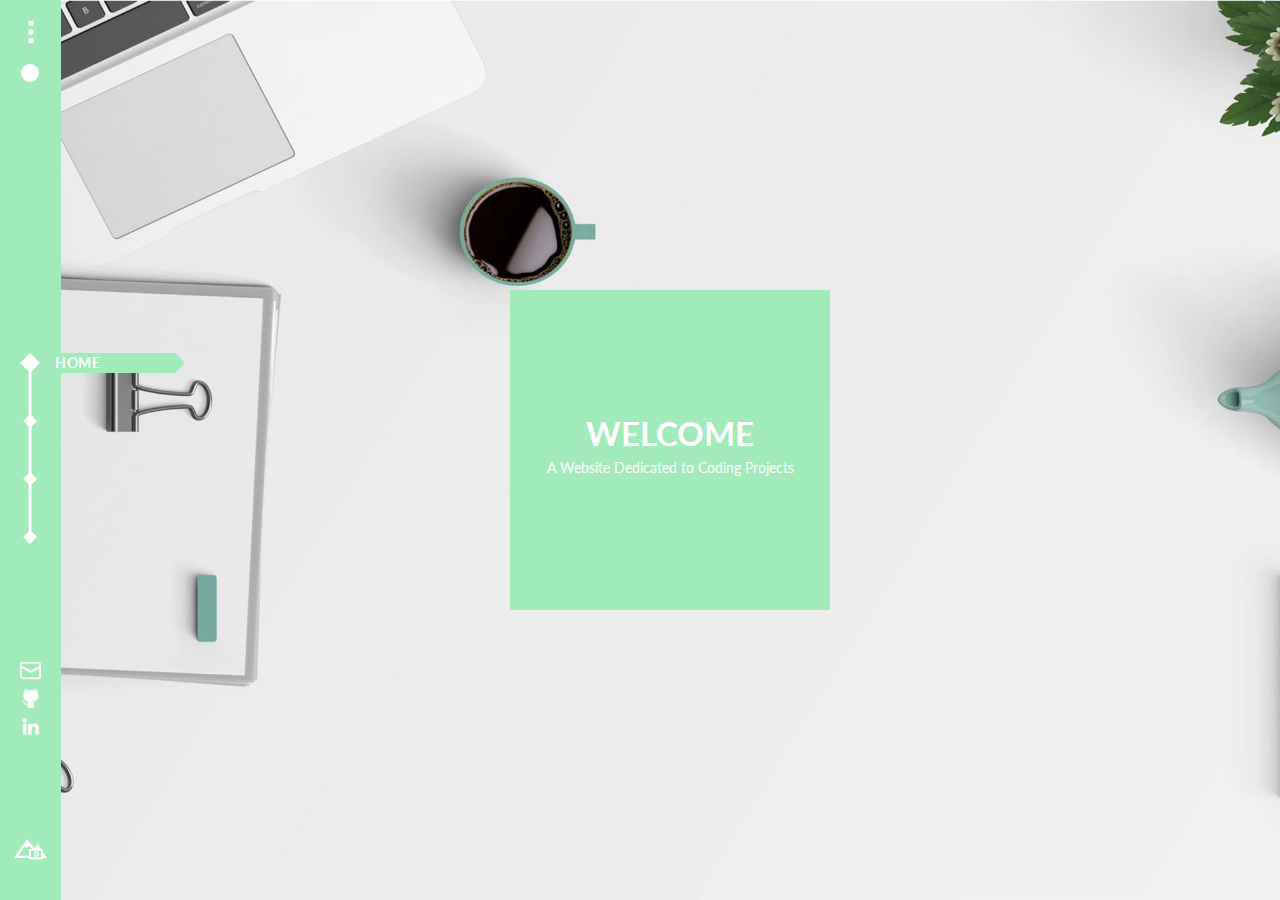
<file: NewCompendium/src/main/webapp/index.html>
<!DOCTYPE html>
<html>
<head>
	<!-- meta tags -->
	<meta charset="utf-8">
	<meta name="viewport" content="width=device-width, initial-scale=1">
	
	<!-- stylesheets -->
	<link href="https://cdn.jsdelivr.net/npm/bootstrap@5.1.3/dist/css/bootstrap.min.css" rel="stylesheet">
	<link rel="stylesheet" href="./css/main.css">
	
	<!-- scripts -->
	<script src="https://ajax.googleapis.com/ajax/libs/jquery/3.6.0/jquery.min.js"></script>
	<script src="https://cdn.jsdelivr.net/npm/bootstrap@5.1.3/dist/js/bootstrap.bundle.min.js"></script>
	
	<script src="./js/main.js"></script>
	
	<title>New Compendium</title>

</head>
<body>
	<div id="body-container" class="container-fluid">
		<div class="row full-height">
			<!-- sidebar -->
			<div id="sidebar-container" class="home-lm-style colourable universal">
				<div id="sidebar-top">
					<div id="sidebar-collapse-btn-container" class="row center-components">
						<button id="sidebar-btn-box" class="sidebar-btn">
							<svg id="sidebar-collapse-btn" class="" viewBox="0 0 50 50">
								<rect id="collapse-btn-1" class="collapse-btn" x="21" y="5" width="9" height="9"
									style="fill:white"></rect>
								<rect id="collapse-btn-2" class="collapse-btn" x="21" y="21" width="9" height="9"
									style="fill:white"></rect>
								<rect id="collapse-btn-3" class="collapse-btn" x="21" y="37" width="9" height="9"
									style="fill:white"></rect>
							</svg>
						</button>
					</div>
					<div id="sidebar-dn-btn-container" class="row center-components">
						<button id="daynight-icon" class="sidebar-btn sun"></button>

					</div>
				</div>
				<div id="sidebar-mid-container" class="row">
					<div id="mid-center">
						<div class="mid-bar-container">
							<div id="mid-bar"></div>
						</div>
						<div id="sidebar-home-btn-container" class="mid-container diamond-expand full-mid-container">
							<div class="diamond-center row">
								<div id="home-icon" class="diamond mid-click tab-btn"></div>
							</div>
							<div class="mid-label-container">
								<div id="home-label" class="mid-label home-lm-style colourable home-id mid-click">
									<p class="label-pad">HOME</p>
								</div>
								<div class="mid-label-triangle triangle-lm-home colourable triangle home-id"></div>
							</div>
						</div>
						<div id="sidebar-project-btn-container" class="mid-container diamond-expand full-mid-container">
							<div class="diamond-center row">
								<div id="project-icon" class="diamond mid-click tab-btn"></div>
							</div>
							<div class="mid-label-container">
								<div id="project-label" class="mid-label project-lm-style colourable project-id mid-click">
									<p class="label-pad">PROJECTS</p>
								</div>
								<div
									class="mid-label-triangle triangle-lm-project colourable triangle project-id"></div>
							</div>
						</div>
						<div id="sidebar-about-btn-container" class="mid-container diamond-expand full-mid-container">
							<div class="diamond-center row">
								<div id="about-icon" class="diamond mid-click tab-btn"></div>
							</div>
							<div class="mid-label-container">
								<div id="about-label" class="mid-label about-lm-style colourable about-id mid-click">
									<p class="label-pad">ABOUT</p>
								</div>
								<div
									class="mid-label-triangle triangle-lm-about colourable triangle about-id"></div>
							</div>
						</div>
						<div id="sidebar-comp-btn-container" class="mid-container diamond-expand full-mid-container">
							<div class="diamond-center row">
								<div id="comp-icon" class="diamond mid-click tab-btn"></div>
							</div>
							<div class="mid-label-container">
								<div id="comp-label" class="mid-label comp-lm-style colourable comp-id mid-click">
									<p class="label-pad">COMPENDIUM</p>
								</div>
								<div class="mid-label-triangle triangle-lm-comp colourable triangle comp-id"></div>
							</div>
						</div>
					</div>
				</div>
				<div id="sidebar-bot">
					<div id="sidebar-social-container">
						<div id="sidebar-email-container" class="mid-container bot-icon-expand">
							<div id="sidebar-email-btn-container" class="row center-components bot-center">
								<button id="sidebar-email-btn" class="sidebar-btn social-btn"></button>
							</div>
							<div id="email-tooltip-container" class="tooltip-container social-tooltip-container">
								<div class="triangle-container">
									<div class="tooltip-triangle colourable"></div>
								</div>
								<div class="tooltip-box">
									<div id="email-tooltip" class="sidebar-tooltip tooltip-style colourable">
										<p id="email-tooltip-text" class="tooltip-text">jly097@outlook.com</p>
									</div>
								</div>
							</div>
						</div>

						<div id="sidebar-github-container" class="mid-container bot-icon-expand">
							<div id="sidebar-github-btn-container" class="row center-components bot-center">
								<button id="sidebar-github-btn" class="sidebar-btn social-btn"></button>
							</div>
							<div id="github-tooltip-container" class="tooltip-container social-tooltip-container">
								<div class="triangle-container">
									<div class="tooltip-triangle colourable"></div>
								</div>
								<div class="tooltip-box">
									<div id="github-tooltip" class="sidebar-tooltip tooltip-style colourable">
										<p class="tooltip-text">RemnantEcho</p>
									</div>
								</div>
							</div>
						</div>

						<div id="sidebar-linkedin-container" class="mid-container bot-icon-expand">
							<div id="sidebar-linkedin-btn-container" class="row center-components bot-center">
								<button id="sidebar-linkedin-btn" class="sidebar-btn social-btn"></button>
							</div>
							<div id="linkedin-tooltip-container" class="tooltip-container social-tooltip-container">
								<div class="triangle-container">
									<div class="tooltip-triangle colourable"></div>
								</div>
								<div class="tooltip-box">
									<div id="linkedin-tooltip" class="sidebar-tooltip tooltip-style colourable">
										<p class="tooltip-text">James Ly</p>
									</div>
								</div>
							</div>
						</div>


					</div>
					<div id="sidebar-bg-container">
						<div id="sidebar-bgcredits-container" class="mid-container bot-icon-expand">
							<div id="sidebar-bgcredits-btn-container" class="row center-components bot-center">
								<button id="sidebar-bgcredits-btn" class="sidebar-btn"></button>
							</div>
							<div id="bgcredits-tooltip-container" class="tooltip-container">
								<div class="triangle-container">
									<div class="tooltip-triangle colourable"></div>
								</div>
								<div class="tooltip-box">
									<div id="bgcredits-tooltip" class="sidebar-tooltip tooltip-style colourable">
										<p id="bgcredits-tooltip-text" class="tooltip-text"></p>
									</div>
								</div>
							</div>
						</div>
<!-- 						<div id="footer" class="">2022</div> -->
					</div>
				</div>
			</div>

			<!-- Main Content -->
			<div id="maincontent-container" class="col-11">
				<div id="carousel">

					<!-- Home Carousel -->
					<div id="home-carousel" class="carousel-slides colourable">
						<div id="home-carousel-bg" class="bg-id colourable"></div>
						<div id="home-carousel-container" class="slide-container row center-components slide-item js-scroll home-id">
							<div class="home-mid-box row center-components home-lm-style home-id colourable">
							<div class="mid-padder home-id">
								<h1 class="home-title home-lm-style colourable center-components home-id">WELCOME</h1>
								<p class="home-desc home-lm-style colourable home-id">A Website Dedicated to Coding Projects</p>
							</div>
							</div>
						</div>
					</div>

					<!-- Project Carousel -->
					<div id="project-carousel" class="carousel-slides colourable">
					<div id="project-carousel-bg" class="bg-id colourable"></div>
					<svg id="project-bg-svg" preserveAspectRatio="xMidYMid slice" viewBox="0 0 2438 1440">
						<path fill-rule="evenodd" clip-rule="evenodd" fill="none" class="colourable project-id" d="M211,786h43v43l-53,53h-43v-43L211,786z M104,893h43v43l-53,53H51v-43L104,893z M196,888h-43v43l58,58h43v-43L196,888z
						M31,723h-43v43l121,121h43v-43L31,723z M1974,1247v-43h43l53,53v43h-43L1974,1247z M2081,1354v-43h43l53,53v43h-43L2081,1354z M2076,1262v43h43l58-58v-43h-43L2076,1262z M1911,1427v43h43l121-121v-43h-43L1911,1427z
						M-61,1267h43v43l-53,53h-43v-43L-61,1267z M-168,1374h43v43l-53,53h-43v-43L-168,1374z M-76,1369h-43v43l58,58h43v-43L-76,1369z M-241,1204h-43v43l121,121h43v-43L-241,1204z M1653,1267h43v43l-53,53h-43v-43L1653,1267z
						M1546,1374h43v43l-53,53h-43v-43L1546,1374z M1638,1369h-43v43l58,58h43v-43L1638,1369z M1473,1204h-43v43l121,121h43v-43L1473,1204z M691,1267h43v43l-53,53h-43v-43L691,1267z M584,1374h43v43l-53,53h-43v-43L584,1374z
						M676,1369h-43v43l58,58h43v-43L676,1369z M512,1204h-43l-1,43l121,121h43v-43L512,1204z M191,1427v43h-43l-53-53v-43h43L191,1427z M84,1320v43H41l-53-53v-43h43L84,1320z M89,1412v-43H46l-58,58v43h43L89,1412z
						M254,1247v-43h-43L90,1325v43h43L254,1247z M1905,1427v43h-43l-53-53v-43h43L1905,1427z M1798,1320v43h-43l-53-53v-43h43L1798,1320z M1803,1412v-43h-43l-58,58v43h43L1803,1412z
						M1968,1247v-43h-43l-121,121v43h43L1968,1247z M1264,1407h-43v-43l53-53h43v43L1264,1407z M1371,1300h-43v-43l53-53h43v43L1371,1300z M1279,1305h43v-43l-58-58h-43v43L1279,1305z
						M1444,1470h43v-43l-121-121h-43v43L1444,1470z M303,1407h-43v-43l53-53h43v43L303,1407z M410,1300h-43v-43l53-53h43v43L410,1300z M318,1305h43v-43l-58-58h-43v43L318,1305z M483,1470h43v-43l-121-121h-43v43L483,1470z
						M-178,926h-43v-43l53-53h43v43L-178,926z M-71,819h-43v-43l53-53h43v43L-71,819z M-163,824h43v-43l-58-58h-43v43L-163,824z M2,989h43v-43L-76,825h-43v43L2,989z M211,1198h43v-43l-53-53h-43v43L211,1198z
						M104,1091h43v-43l-53-53H51v43L104,1091z M196,1096h-43v-43l58-58h43v43L196,1096z M31,1261h-43v-43l121-121h43v43L31,1261z M943,1427v43h-43l-53-53v-43h43L943,1427z M836,1320v43h-43l-53-53v-43h43L836,1320z
						M841,1412v-43h-43l-58,58v43h43L841,1412z M1006,1247v-43h-43l-121,121v43h43L1006,1247z M1172,1407h43v-43l-53-53h-43v43L1172,1407z M1065,1300h43v-43l-53-53h-43v43L1065,1300z
						M1157,1305h-43v-43l58-58h43v43L1157,1305z M992,1470h-43v-43l121-121h43v43L992,1470z M2226,786h-43v43l53,53h43v-43L2226,786z M2333,893h-43v43l53,53h43v-43L2333,893z M2241,888h43v43l-58,58h-43v-43L2241,888z
						M2406,723h43v43l-121,121h-43v-43L2406,723z M2615,926h43v-43l-53-53h-43v43L2615,926z M2508,819h43v-43l-53-53h-43v43L2508,819z M2600,824h-43v-43l58-58h43v43L2600,824z M2435,989h-43v-43l121-121h43v43L2435,989z
						M2226,1198h-43v-43l53-53h43v43L2226,1198z M2333,1091h-43v-43l53-53h43v43L2333,1091z M2241,1096h43v-43l-58-58h-43v43L2241,1096z M2406,1261h43v-43l-121-121h-43v43L2406,1261z
						M2246,1427v43h43l53-53v-43h-43L2246,1427z M2353,1320v43h43l53-53v-43h-43L2353,1320z M2348,1412v-43h43l58,58v43h-43L2348,1412z M2183,1247v-43h43l121,121v43h-43L2183,1247z M211,654h43v-43l-53-53h-43v43L211,654z
						M104,547h43v-43l-53-53H51v43L104,547z M196,552h-43v-43l58-58h43v43L196,552z M31,717h-43v-43l121-121h43v43L31,717z M1974,193v43h43l53-53v-43h-43L1974,193z M2081,86v43h43l53-53V33h-43L2081,86z
						M2076,178v-43h43l58,58v43h-43L2076,178z M1911,13v-43h43l121,121v43h-43L1911,13z M-61,173h43v-43l-53-53h-43v43L-61,173z M-168,66h43V23l-53-53h-43v43L-168,66z M-76,71h-43V28l58-58h43v43L-76,71z
						M-241,236h-43v-43l121-121h43v43L-241,236z M1653,173h43v-43l-53-53h-43v43L1653,173z M1546,66h43V23l-53-53h-43v43L1546,66z M1638,71h-43V28l58-58h43v43L1638,71z M1473,236h-43v-43l121-121h43v43L1473,236z
						M691,173h43v-43l-53-53h-43v43L691,173z M584,66h43V23l-53-53h-43v43L584,66z M676,71h-43V28l58-58h43v43L676,71z M512,236h-43l-1-43L589,72h43v43L512,236z M191,13v-43h-43L95,23v43h43L191,13z
						M84,120V77H41l-53,53v43h43L84,120z M89,28v43H46l-58-58v-43h43L89,28z M254,193v43h-43L90,115V72h43L254,193z M1905,13v-43h-43l-53,53v43h43L1905,13z M1798,120V77h-43l-53,53v43h43L1798,120z
						M1803,28v43h-43l-58-58v-43h43L1803,28z M1968,193v43h-43l-121-121V72h43L1968,193z M1264,33h-43v43l53,53h43V86L1264,33z M1371,140h-43v43l53,53h43v-43L1371,140z M1279,135h43v43l-58,58h-43v-43L1279,135z
						M1444-30h43v43l-121,121h-43V91L1444-30z M303,33h-43v43l53,53h43V86L303,33z M410,140h-43v43l53,53h43v-43L410,140z M318,135h43v43l-58,58h-43v-43L318,135z M483-30h43v43L405,134h-43V91L483-30z
						M-178,514h-43v43l53,53h43v-43L-178,514z M-71,621h-43v43l53,53h43v-43L-71,621z M-163,616h43v43l-58,58h-43v-43L-163,616z M2,451h43v43L-76,615h-43v-43L2,451z M211,242h43v43l-53,53h-43v-43L211,242z
						M104,349h43v43l-53,53H51v-43L104,349z M196,344h-43v43l58,58h43v-43L196,344z M31,179h-43v43l121,121h43v-43L31,179z M943,13v-43h-43l-53,53v43h43L943,13z M836,120V77h-43l-53,53v43h43L836,120z
						M841,28v43h-43l-58-58v-43h43L841,28z M1006,193v43h-43L842,115V72h43L1006,193z M1172,33h43v43l-53,53h-43V86L1172,33z M1065,140h43v43l-53,53h-43v-43L1065,140z M1157,135h-43v43l58,58h43v-43L1157,135z
						M992-30h-43v43l121,121h43V91L992-30z M2226,654h-43v-43l53-53h43v43L2226,654z M2333,547h-43v-43l53-53h43v43L2333,547z M2241,552h43v-43l-58-58h-43v43L2241,552z M2406,717h43v-43l-121-121h-43v43L2406,717z
						M2615,514h43v43l-53,53h-43v-43L2615,514z M2508,621h43v43l-53,53h-43v-43L2508,621z M2600,616h-43v43l58,58h43v-43L2600,616z M2435,451h-43v43l121,121h43v-43L2435,451z M2226,242h-43v43l53,53h43v-43L2226,242z
						M2333,349h-43v43l53,53h43v-43L2333,349z M2241,344h43v43l-58,58h-43v-43L2241,344z M2406,179h43v43l-121,121h-43v-43L2406,179z M2246,13v-43h43l53,53v43h-43L2246,13z M2353,120V77h43l53,53v43h-43L2353,120z
						M2348,28v43h43l58-58v-43h-43L2348,28z M2183,193v43h43l121-121V72h-43L2183,193z"/>
					</svg>
						<div id="project-carousel-container" class="slide-container row center-components slide-item js-scroll project-id">
						<div id="project-screen-hider" class="display-none"></div>
						<div id="project-main-container" class="project-mid-container">

							<!-- //////////////////////////////////////////////////////////////// -->

								<div class="project-box-container">
									<div class="project-box colourable project-id">
										<div class="project-video-container">
											<iframe class="project-video" src="https://drive.google.com/file/d/11qvWj2XolTrMe1LFKLWxu-hTYXX7VzNM/preview?enablejsapi=1&controls=1" frameborder="0" allowfullscreen></iframe>
										</div>
										<div style="background-image: url(imgs/crossword.png)" class="project-image proj-lm-style center-components"></div>

										<div class="project-title-bar project-id colourable">
											<div class="project-title-left">
												<div class="project-title-container">
													<h2 class="project-title proj-lm-style">CROSSWORD PUZZLE</h2>
													<h3 class="project-subtitle proj-lm-style">Java</h3>
												</div>
											</div>
											<div class="project-title-right">
												<div class="project-title-right-container">
													<a href="https://github.com/RemnantEcho/crossword" target="_blank" class="project-tile-github project-dl-btn"></a>
													<a href="https://drive.google.com/file/d/1ItkxgAY78dZSroV1_5rEgU8a-mKyyyq7/view?usp=sharing" target="_blank" class="project-tile-download project-dl-btn"></a>
													<a class="project-tile-expand project-dl-btn">
														<svg viewBox="0 0 50 50" class="project-collapse-btn">
														  <path class="project-collapse-line"  d="m10,18 l15,14 l15,-14" style="fill:none;stroke:#fff;stroke-width:4"/>
														</svg>
													</a>
												</div>
											</div>
										</div>

										<div class="project-desc-container colourable project-id">
											<div class="tab-bar ">
												<button class="desc-tab desc-main-tab">Info</button>
												<button class="desc-tab desc-setup-tab">Setup</button>
												<button class="desc-tab desc-thoughts-tab">Thoughts</button>
											</div>
											<div class="desc-tab-content desc-main desc-text">
												A Simple Crossword Puzzle made in Java with Eclipse IDE using custom Java Swing GUI components.<br>
												The program pulls data from a local text file which it uses as it's dictionary,
												if you want to enter custom words and meanings then you can by editing this text file.<br><br>
												<span class="bold">How to Use:</span><br>
												<ul class="list-bullet">
													<li>Hit Generate to create a new Crossword Puzzle.</li>
													<li>The Cells in the Crossword Table only allow 1 letter input.</li>
													<li>Hit Check to check if your answer is correct.</li>
													<li>Select from either Across and Down lists to Highlight the Cells on the Table.</li>
													<li>Hit the Add to Dictionary button to open a window that allows inputs for Word and Clue, and add these to the Dictionary.</li>
												</ul>
											</div>
											<div class="desc-tab-content desc-setup desc-text">
												<span class="bold">Tested using Windows 10</span><br>
												<span class="bold">Requirements:</span><br>
												<ul class="list-bullet">
													<li>Java JDK 11 or Newer</li>
												</ul>

												<span class="bold">Instructions: </span><br>
												<span class="bold">Using Jar File</span><br>
												<ol class="list-numbers">
													<li>Download the Crossword Program from Github or the Download link (Crossword.zip)</li>
													<li>Extract the files using Winzip or another file archiver software</li>
													<li>Within the Crossword folder, double click the Crossword.jar file to run</li>
												</ol>
												<span class="bold">Using Eclipse</span><br>
												<ol class="list-numbers">
													<li><span class="bold">File -> Open Projects from File System</span></li>
													<li>In <span class="bold">Import Source</span> select the Crossword folder path</li>
													<li>Make sure the Crossword folder is selected, then hit <span class="bold">Finish</span></li>
												</ol>
												<span class="bold">Using Netbeans</span><br>
												<ol class="list-numbers">
													<li><span class="bold">File -> Import Project -> Eclipse Project</span></li>
													<li>Select <span class="bold">Import Project ignoring Project Dependencies</span></li>
													<li>Under <span class="bold">Project to Import</span> select the Crossword folder path</li>
													<li>Under <span class="bold">Destination Folder</span> select a destination (i.e. Documents/NetbeansProjects) folder path</li>
													<li>Then hit <span class="bold">Finish</span></li>
												</ol>
											</div>
											<div class="desc-tab-content desc-thoughts desc-text">
												At first I didn't feel this project was that ambitious, the logic and behaviour was simple enough and the design was straightforward, however I was mistaken.<br>
												Implementing the list and its interaction on each other, pressing one item in one unfocuses the other, creating a custom style and repainting the object every time; it was rough to get the inconsistencies to work out with each other.<br>
												Aside from that was the Table, I tested both implements of a Custom JTable and a array of TextFields, in the end I chose to use the custom JTable.<br>
												I struggled a bit with coding the logic behind the Crossword generation, getting random words and making them fit; checking for boundaries and a decent amount of Index out of Bound errors. I felt the need to write down my working out to debug this.<br>
											</div>
										</div>
									</div>
								</div>

								<div class="project-box-container">
									<div class="project-box colourable project-id">
										<div class="project-video-container">
											<iframe class="project-video" src="https://drive.google.com/file/d/1LG9LnBKgNOiwylWrgizH64tcG7Q9__fR/preview?enablejsapi=1&controls=1" frameborder="0" allowfullscreen></iframe>
										</div>
										<div style="background-image: url(imgs/thorwell.png)" class="project-image proj-lm-style center-components"></div>

										<div class="project-title-bar project-id colourable">
											<div class="project-title-left">
												<div class="project-title-container">
													<h2 class="project-title proj-lm-style">THORWELL PROJECT</h2>
													<h3 class="project-subtitle proj-lm-style">Java</h3>
												</div>
											</div>
											<div class="project-title-right">
												<div class="project-title-right-container">
													<a href="https://github.com/RemnantEcho/thorwell-project" target="_blank" class="project-tile-github project-dl-btn"></a>
													<a href="https://drive.google.com/file/d/1QhkKaPUS-yxj4xi7ZUBE4p8QqmaKfM7G/view?usp=sharing" target="_blank" class="project-tile-download project-dl-btn"></a>
													<a class="project-tile-expand project-dl-btn">
														<svg viewBox="0 0 50 50" class="project-collapse-btn">
														  <path class="project-collapse-line"  d="m10,18 l15,14 l15,-14" style="fill:none;stroke:#fff;stroke-width:4"/>
														</svg>
													</a>
												</div>
											</div>
										</div>

										<div class="project-desc-container colourable project-id">
											<div class="tab-bar ">
												<button class="desc-tab desc-main-tab">Info</button>
												<button class="desc-tab desc-setup-tab">Setup</button>
												<button class="desc-tab desc-thoughts-tab">Thoughts</button>
											</div>
											<div class="desc-tab-content desc-main desc-text">
												Thorwell Project is a 2D Arena Shooter game where players fire arrows at each other to gain score, defeating other players give them score and the player who has the highest score, after the timer reaches 0, wins the match.<br>
												There are currently three levels: Forest, Ice and Sky; each with their own gimmick. (Although the Sky level works but has a bit of an oddity)
												Aside from the base movement controls, players have the ability to dash, shoot, and wall jump.<br>
												Dashing makes the player invulnerable and if they are hit by an arrow; they catch it and the arrow gets placed in the player's quiver.<br>
												Shooting fire an arrow in the direction the player is facing, this game features 8 cardinal direction shooting allowing players to aim diagonally.<br>
												Players can attach themselves to Walls and Jump off them inorder to gain height and provide more movement options to the game.<br>
												Thorwell Project is a University Project built using Java and a modified version of Box2D in Netbeans.<br>
												<br>
												<span class="bold">How to Play:</span><br>
												<ul class="list-bullet">
													<li>Hold multiple directional keys to aim diagonally. (W & A to Aim Top Left)</li>
													<li>Jump onto walls without touching the ground to Wall climb then hit Jump again to Wall Jump</li>
												</ul>
												<span class="bold">Player 1</span>
												<ul class="list-bullet">
													<li>W, A, S, D - For Basic Movement & Aiming</li>
													<li>Spacebar - To Jump</li>
													<li>Shift - Dash</li>
													<li>G - To Shoot</li>
												</ul>
												<span class="bold">Player 2</span>
												<ul class="list-bullet">
													<li>&#8593;, &#8592;, &#8595;, &#8594; - For Basic Movement & Aiming</li>
													<li>Numpad 0 - To Jump</li>
													<li>Enter/Return - Dash</li>
													<li>Numpad 4 - To Shoot</li>
												</ul>
											</div>
											<div class="desc-tab-content desc-setup desc-text">
												<span class="bold">Tested using Windows 10</span><br>
												<span class="bold">Requirements:</span><br>
												<ul class="list-bullet">
													<li>Java JDK 8 or Newer</li>
												</ul>

												<span class="bold">Instructions: </span><br>
												<span class="bold">Using Jar File</span><br>
												<ol class="list-numbers">
													<li>Download the Thorwell Project from Github or the Download link (ThorwellProject.zip)</li>
													<li>Extract the files using Winzip or another file archiver software</li>
													<li>Within the Thorwell Project folder, double click the ThorwellProject.jar file to run</li>
												</ol>
												<span class="bold">Using Eclipse</span><br>
												<ol class="list-numbers">
													<li><span class="bold">File -> Open Projects from File System</span></li>
													<li>In <span class="bold">Import Source</span> select the Thorwell Project folder path</li>
													<li>Make sure the Thorwell Project folder is selected, then hit <span class="bold">Finish</span></li>
												</ol>
												<span class="bold">Using Netbeans</span><br>
												<ol class="list-numbers">
													<li><span class="bold">File -> Import Project -> Eclipse Project</span></li>
													<li>Select <span class="bold">Import Project ignoring Project Dependencies</span></li>
													<li>Under <span class="bold">Project to Import</span> select the Thorwell Project folder path</li>
													<li>Under <span class="bold">Destination Folder</span> select a destination (i.e. Documents/NetbeansProjects) folder path</li>
													<li>Then hit <span class="bold">Finish</span></li>
												</ol>
											</div>
											<div class="desc-tab-content desc-thoughts desc-text">
												I've ran into numerous complications when trying to edit the functionality of this game, most having to do with collision detecting when interacting with players.<br>
												The Forest Level originally was suppose to have the "gimmick" of having passable floors, the player would be able to jump up through them or jump down from them however the interaction with the collisions, enabling and disabling the collisions between the player and the ground didn't work with the limitations of the simplified physics engine.<br>
												The Sky Level had the gimmick of moving platforms, these platforms move side by side and players can ride them and move with them. The main issue was that two dynamic bodies interacting with each other is a tossup as to which collision should take precedence, this resulted in the player sinking through the platform or sliding off the edges. Although an "working" implementation was made, by setting the vertical linear velocity and the gravity to 0, there are still slight visible glitch.<br>
												Next would be handling the Player inputs and behaviour, a lot of the times there were odd interactions when implementing the states, some of which would cause the player to move weirdly or dash for too long.
											</div>
										</div>
									</div>
								</div>

								<div class="project-box-container">
									<div class="project-box colourable project-id">
										<div class="project-video-container">
											<iframe class="project-video" src="https://drive.google.com/file/d/1KgUCbPtSWDwRnqhMpoC2olu2BGu4RLev/preview?enablejsapi=1&controls=1" frameborder="0" allowfullscreen></iframe>
										</div>
										<div style="background-image: url(imgs/transform.png)" class="project-image proj-lm-style center-components"></div>

										<div class="project-title-bar project-id colourable">
											<div class="project-title-left">
												<div class="project-title-container">
													<h2 class="project-title proj-lm-style"><span style="font-size:1.7rem">TRANSFORM PROGRAM</span></h2>
													<h3 class="project-subtitle proj-lm-style">Java</h3>
												</div>
											</div>
											<div class="project-title-right">
												<div class="project-title-right-container">
													<a href="https://github.com/RemnantEcho/transform-program" target="_blank" class="project-tile-github project-dl-btn"></a>
													<a href="https://drive.google.com/file/d/1Tc6QLStZCaFve_V30ibAA_iqomKSB2Tg/view?usp=sharing" target="_blank" class="project-tile-download project-dl-btn"></a>
													<a class="project-tile-expand project-dl-btn">
														<svg viewBox="0 0 50 50" class="project-collapse-btn">
														  <path class="project-collapse-line"  d="m10,18 l15,14 l15,-14" style="fill:none;stroke:#fff;stroke-width:4"/>
														</svg>
													</a>
												</div>
											</div>
										</div>

										<div class="project-desc-container colourable project-id">
											<div class="tab-bar ">
												<button class="desc-tab desc-main-tab">Info</button>
												<button class="desc-tab desc-setup-tab">Setup</button>
												<button class="desc-tab desc-thoughts-tab">Thoughts</button>
											</div>
											<div class="desc-tab-content desc-main desc-text">
												A Transformation Program that takes a set of input/coordinates (x,y) and performs transformations on them: flip, rotate, translate.<br>
												I originally created this in Command Line to help create SVG elements, hence why this program doesn't omit letters from the final results, then I developed an GUI around it to make it more intuitive.<br>
												<br>
												<span class="bold">How to Use:</span><br>
												<ul class="list-bullet">
													<li>Input accepts alphanumeric values which are space separated. i.e. (A 1,2 3,4 Z or 1,2 3,4)</li>
													<li>Select from the Drop down list at the top to switch between: Flip, Rotate, and Translate.</li>
													<li>On Flip: Enter a value in the Mirror Line and select between Horizontal and Vertical.</li>
													<li>On Rotate: Enter a Origin Point for X and Y values and the rotation (in degrees).</li>
													<li>On Translate: Enter a translate for X and Y values.</li>
													<li>Press Calculate to generate the transformed output.</li>
												</ul>
											</div>
											<div class="desc-tab-content desc-setup desc-text">
												<span class="bold">Tested using Windows 10</span><br>
												<span class="bold">Requirements:</span><br>
												<ul class="list-bullet">
													<li>Java JDK 11 or Newer</li>
												</ul>

												<span class="bold">Instructions: </span><br>
												<span class="bold">Using Jar File</span><br>
												<ol class="list-numbers">
													<li>Download the Transform Program from Github or the Download link (TransformProgram.zip)</li>
													<li>Extract the files using Winzip or another file archiver software</li>
													<li>Within the Transform Program folder, double click the TransformProgram.jar file to run</li>
												</ol>
												<span class="bold">Using Eclipse</span><br>
												<ol class="list-numbers">
													<li><span class="bold">File -> Open Projects from File System</span></li>
													<li>In <span class="bold">Import Source</span> select the Transform Program folder path</li>
													<li>Make sure the Transform Program folder is selected, then hit <span class="bold">Finish</span></li>
												</ol>
												<span class="bold">Using Netbeans</span><br>
												<ol class="list-numbers">
													<li><span class="bold">File -> Import Project -> Eclipse Project</span></li>
													<li>Select <span class="bold">Import Project ignoring Project Dependencies</span></li>
													<li>Under <span class="bold">Project to Import</span> select the Transform Program folder path</li>
													<li>Under <span class="bold">Destination Folder</span> select a destination (i.e. Documents/NetbeansProjects) folder path</li>
													<li>Then hit <span class="bold">Finish</span></li>
												</ol>
											</div>
											<div class="desc-tab-content desc-thoughts desc-text">
												This program came about when I was experimenting with SVG animations on my Website, I created a shape in Photoshop and wanted to get the co-ordinates of the values when I symmetrize the shape.<br>
												Additionally I had changed this to a GUI Program from Command Line to make it usable and added the additional Rotate and Translate options as extras.<br>
												Overall this program turned out well, the most trouble this project gave me was figuring out the rotation formula giving scientific notation results.
											</div>
										</div>
									</div>
								</div>

								<div class="project-box-container">
									<div class="project-box colourable project-id">
										<div class="project-video-container">
											<iframe class="project-video" src="https://drive.google.com/file/d/1ZBrNhidHGA0bAhg8FwSqrCoXtR0mebzf/preview?enablejsapi=1&controls=1" frameborder="0" allowfullscreen></iframe>
										</div>
										<div style="background-image: url(imgs/asteroids.png)" class="project-image proj-lm-style center-components"></div>

										<div class="project-title-bar project-id colourable">
											<div class="project-title-left">
												<div class="project-title-container">
													<h2 class="project-title proj-lm-style">ASTEROIDS</h2>
													<h3 class="project-subtitle proj-lm-style">C++ (OpenGL)</h3>
												</div>
											</div>
											<div class="project-title-right">
												<div class="project-title-right-container">
													<a href="https://github.com/RemnantEcho/thorwell-project" target="_blank" class="project-tile-github project-dl-btn"></a>
													<a href="https://drive.google.com/file/d/1Z2zLbuod4VqEkytwDjYrDYPBj9WMx5VT/view?usp=sharing" target="_blank" class="project-tile-download project-dl-btn"></a>
													<a class="project-tile-expand project-dl-btn">
														<svg viewBox="0 0 50 50" class="project-collapse-btn">
														  <path class="project-collapse-line"  d="m10,18 l15,14 l15,-14" style="fill:none;stroke:#fff;stroke-width:4"/>
														</svg>
													</a>
												</div>
											</div>
										</div>

										<div class="project-desc-container colourable project-id">
											<div class="tab-bar ">
												<button class="desc-tab desc-main-tab">Info</button>
												<button class="desc-tab desc-setup-tab">Setup</button>
												<button class="desc-tab desc-thoughts-tab">Thoughts</button>
											</div>
											<div class="desc-tab-content desc-main desc-text">
												Asteroids is a C++ OpenGL game which is a reflection on the classic Retro game, here we go through a series of levels with increasing difficulty destroy asteroids and enemy ships to get score get as much score as you can within a single run.
												You can also gather pickups that'll spawn randomly on the map for an extra boost.
												<br>
												<br>
												<span class="bold">How to Play:</span><br>
												<ul class="list-bullet">
													<li>&#8593;, &#8592;, &#8595;, &#8594; - For Basic Movement</li>
													<li>Spacebar - To Shoot</li>
												</ul>
											</div>
											<div class="desc-tab-content desc-setup desc-text">
												<span class="bold">Tested using Windows 10 & Visual Studio 2019</span><br>
												<span class="bold">Requirements:</span><br>
												<ul class="list-bullet">
													<li>.NET Framework 3.5</li>
													<li>Windows 10 SDK 10.0.19014.0 - If Re-targeting project, re-target both Asteroids and Engine Projects</li>
													<li>Desktop development with C++</li>
												</ul>

												<span class="bold">Instructions: </span><br>
												<span class="bold">Using Executable File</span><br>
												<ol class="list-numbers">
													<li>Navigate to the BIN folder</li>
													<li>Double click on the <span class="bold">Asteroids.exe</span> file to run</li>
												</ol>
												<span class="bold">Visual Studio</span><br>
												<ol class="list-numbers">
													<li><span class="bold">File -> Open -> Project/Solution</span></li>
													<li>Navigate to the Asteroids folder <span class="bold">VC -> Asteroids</span> select the <span class="bold">Asteroids.sln</span></li>
													<li>Then hit <span class="bold">Open</span></li>
												</ol>
											</div>
											<div class="desc-tab-content desc-thoughts desc-text">
												From what I remember programming the AI for the enemy ships was difficult, I wanted to implement a system where it'd only attack within a certain range and constantly chase the player the main difficult part was rotating the ship when it was too far away,
												deciding which the shortest turn direction was a nightmare to implement correctly.
											</div>
										</div>
									</div>
								</div>

								<div class="project-box-container">
									<div class="project-box colourable project-id">
										<div class="project-video-container">
											<iframe class="project-video" src="https://drive.google.com/file/d/1LKIT6OjRIKR-lBhmg397Ztxk1MTlAQb_/preview?enablejsapi=1&controls=1" frameborder="0" allowfullscreen></iframe>
										</div>
										<div style="background-image: url(imgs/garits.png)" class="project-image proj-lm-style center-components"></div>

										<div class="project-title-bar project-id colourable">
										<div class="project-title-left">
											<div class="project-title-container">
												<h2 class="project-title proj-lm-style">GARITS</h2>
												<h3 class="project-subtitle proj-lm-style">Java (Maven)</h3>
											</div>
										</div>
											<div class="project-title-right">
												<div class="project-title-right-container">
													<a href="https://github.com/RemnantEcho/Garits-System" target="_blank" class="project-tile-github project-dl-btn"></a>
													<a href="https://drive.google.com/drive/folders/1Kj8rc35MxiqskfxQbTRoyhZmIdMSkZeg?usp=sharing" target="_blank" class="project-tile-download project-dl-btn"></a>
													<a class="project-tile-expand project-dl-btn">
														<svg viewBox="0 0 50 50" class="project-collapse-btn">
														  <path class="project-collapse-line"  d="m10,18 l15,14 l15,-14" style="fill:none;stroke:#fff;stroke-width:4"/>
														</svg>
													</a>
												</div>
											</div>
										</div>

										<div class="project-desc-container colourable project-id">
											<div class="tab-bar ">
												<button class="desc-tab desc-main-tab">Info</button>
												<button class="desc-tab desc-setup-tab">Setup</button>
												<button class="desc-tab desc-thoughts-tab">Thoughts</button>
											</div>
											<div class="desc-tab-content desc-main desc-text">
												The acronym stands for Garage IT System, the system tracks and records the repair of vehicles in a garage, the inventory of replacement parts and the transaction between customers and the company. (More in-depth requirements list in my Github)<br>
												The information is stored on a MySQL server<br>
												Garits was a Team Project during University with 2 other developers.<br>
												<br>
												<span class="bold">How to Use:</span><br>
												First you need to login to the service<br>
												The Cells in the Crossword Table only allow 1 letter input.<br>
												Hit Solve to check if your answer is correct.<br>
											</div>
											<div class="desc-tab-content desc-setup desc-text">
												<span class="bold">Tested using Windows 10</span><br>
												<span class="bold">Requirements:</span><br>
												<ul class="list-bullet">
													<li>Java JDK 11 or Newer</li>
													<li>Maven</li>
												</ul>

												<span class="bold">Instructions: </span><br>
												<span class="bold">Using Netbeans</span><br>
												<ol class="list-numbers">
													<li><span class="bold">File -> Import Project -> Eclipse Project</span></li>
													<li>Select <span class="bold">Import Project ignoring Project Dependencies</span></li>
													<li>Under <span class="bold">Project to Import</span> select the Crossword folder path</li>
													<li>Under <span class="bold">Destination Folder</span> select a destination (i.e. Documents/NetbeansProjects) folder path</li>
													<li>Then hit <span class="bold">Finish</span></li>
												</ol>
											</div>
											<div class="desc-tab-content desc-thoughts desc-text">
												Although this project is functional, I would've liked to further develop the GUI elements. Currently it uses a basic Java Look and Feel with no coating and no additional designs.<br>
												As long as it works it's fine is what I think, Quality of Life changes can come later after basic functionality is met, in this case we were lacking in time.<br>
												It also reminds me of how poor Netbeans 8 was at functioning, there'd be a few locks from time to time, well at least the newer Apache Netbeans feels and functions better.<br>
											</div>
										</div>
									</div>
								</div>

								<div class="project-box-container">
									<div class="project-box colourable project-id">
										<div class="project-video-container">
											<iframe class="project-video" src="https://drive.google.com/file/d/1iOVwkt5Ms_nUoiKoqCEMVJr3InJRpk67/preview?enablejsapi=1&controls=1" frameborder="0" allowfullscreen></iframe>
										</div>
										<div style="background-image: url(imgs/face-rec.png)" class="project-image proj-lm-style center-components"></div>

										<div class="project-title-bar project-id colourable">
										<div class="project-title-left">
											<div class="project-title-container">
												<h2 class="project-title proj-lm-style">FACIAL RECOGNITION</h2>
												<h3 class="project-subtitle proj-lm-style">Python (MATLAB)</h3>
											</div>
										</div>
											<div class="project-title-right">
												<div class="project-title-right-container">
													<a href="https://github.com/RemnantEcho/face-recognition" target="_blank" class="project-tile-github project-dl-btn"></a>
													<a href="https://drive.google.com/file/d/1ATMB5ndm1-OrWWCqzOblpbFmmQHz_8Tg/view?usp=sharing" target="_blank" class="project-tile-download project-dl-btn"></a>
													<a class="project-tile-expand project-dl-btn">
														<svg viewBox="0 0 50 50" class="project-collapse-btn">
														  <path class="project-collapse-line"  d="m10,18 l15,14 l15,-14" style="fill:none;stroke:#fff;stroke-width:4"/>
														</svg>
													</a>
												</div>
											</div>
										</div>

										<div class="project-desc-container colourable project-id">
											<div class="tab-bar ">
												<button class="desc-tab desc-main-tab">Info</button>
												<button class="desc-tab desc-setup-tab">Setup</button>
												<button class="desc-tab desc-thoughts-tab">Thoughts</button>
											</div>
											<div class="desc-tab-content desc-main desc-text">
												This was a University Project that involved creating a program, in MatLab, which ran through a dataset of student face images to, first, detect whether a face was recognised by the program, highlight the detected faces in bounding boxes, and finally determine the accuracy of the program deciding whether the faces matched any of the relevant student faces that the AI was trained on.<br>
												<br>
												<span class="bold">How to Use:</span><br>
												<ul class="list-bullet">
													<li>Run the FacialRecognition.m file</li>
												</ul>
											</div>
											<div class="desc-tab-content desc-setup desc-text">
												<span class="bold">Tested using Windows 10</span><br>
												<span class="bold">Requirements:</span><br>
												<ul class="list-bullet">
													<li>Matlab</li>
												</ul>

												<span class="bold">Instructions: </span><br>
												<span class="bold">Using Matlab</span><br>
												<ol class="list-numbers">
													<li>Download the FaceRecognition Program from Github or the Download link (FaceRecognition.zip)</li>
													<li>Extract the files using Winzip or another file archiver software</li>
													<li>Open Matlab, and Open Project, navigate to the Face Recognition folder and open the files</li>
													<li>Run the <span class="bold">FaceRecognition.m</span> program</li>
												</ol>
											</div>
											<div class="desc-tab-content desc-thoughts desc-text">
												Simply a Python program in Matlab where a series of image patterning/modification was used to simplify and prepare processing the data for AI Training, turning the images to Grayscale helps out a lot.<br>
												I made this program in my 3rd Year at university, there alongside the CNN program.<br>
											</div>
										</div>
									</div>
								</div>

								<div class="project-box-container">
									<div class="project-box colourable project-id">
										<div class="project-video-container">
											<iframe class="project-video" src="https://drive.google.com/file/d/1RT4TL4NehANNQNVayjP5MlFwqGJiQzZC/preview?enablejsapi=1&controls=1" frameborder="0" allowfullscreen></iframe>
										</div>
										<div style="background-image: url(imgs/cnn.png)" class="project-image proj-lm-style center-components"></div>

										<div class="project-title-bar project-id colourable">
											<div class="project-title-left">
												<div class="project-title-container">
													<h2 class="project-title proj-lm-style">CNN Program</h2>
													<h3 class="project-subtitle proj-lm-style">Python (Jupyter Notebook)</h3>
												</div>
											</div>
											<div class="project-title-right">
												<div class="project-title-right-container">
													<a href="https://github.com/RemnantEcho/cnn" target="_blank" class="project-tile-github project-dl-btn"></a>
													<a href="https://drive.google.com/drive/folders/1GETP65xBpzwU7bOCFk-vban2jopRZRBK?usp=sharing" target="_blank" class="project-tile-download project-dl-btn"></a>
													<a class="project-tile-expand project-dl-btn">
														<svg viewBox="0 0 50 50" class="project-collapse-btn">
														  <path class="project-collapse-line"  d="m10,18 l15,14 l15,-14" style="fill:none;stroke:#fff;stroke-width:4"/>
														</svg>
													</a>
												</div>
											</div>
										</div>

										<div class="project-desc-container colourable project-id">
											<div class="tab-bar ">
												<button class="desc-tab desc-main-tab">Info</button>
												<button class="desc-tab desc-setup-tab">Setup</button>
												<button class="desc-tab desc-thoughts-tab">Thoughts</button>
											</div>
											<div class="desc-tab-content desc-main desc-text">
												This CNN program trains and tests on the Quickdraw and Fashion MNISTs datasets, (that can be acquired free from their website), allowing the following activation functions: Sigmoid, Softmax, ReLU.<br>
												The program first creates a training and testing set from the original .zip files, then the Neural Network is created in which you can specify the activation function.<br>
												<br>
												<span class="bold">How to Use:</span><br>
												<ul class="list-bullet">
													<li>Make sure you Run each individual code block from top to bottom. (To ensure some variables are initialised)</li>
													<li>In the bottom code block, you can change the activation function by typing in either: 'sigmoid', 'softmax', 'relu'.</li>
												</ul>
											</div>
											<div class="desc-tab-content desc-setup desc-text">
												<span class="bold">Tested using Windows 10</span><br>
												<span class="bold">Requirements:</span><br>
												<ul class="list-bullet">
													<li>Python 3</li>
													<li>Jupyter Notebook</li>
													<li>Matplotlib</li>
													<li>Numpy</li>
													<li>Pandas</li>
													<li>Pickle</li>
													<li>Scipy</li>
												</ul>

												<span class="bold">Instructions: </span><br>
												<span class="bold">Installing Requirements</span><br>
												<ol class="list-numbers">
													<li>First download Python from their website: <a href="https://www.python.org/downloads/" target="_blank" class="link-text-style">here</a></li>
													<li>Install Python and then run the command line by pressing <span class="bold">Win + R</span> to open Run and then typing <span class="bold">cmd</span></li>
													<li>After enter <span class="bold">python –m pip install –upgrade pip</span> to update Pip</li>
													<li>Enter <span class="bold">pip install notebook</span> to install Jupyter Notebook</li>
													<li>Or you can download Anaconda and run Jupyter Notebook through an GUI app: <a href="https://www.anaconda.com/" target="_blank" class="link-text-style">here</a></li>
													<li>Enter <span class="bold">pip install numpy</span> to install Numpy</li>
												</ol>
												<span class="bold">Jupyter Notebook from CMD Line</span><br>
												<ol class="list-numbers">
													<li>First of all make sure you have the pre-requisite files downloaded to run</li>
													<li><span class="bold">Win + r</span> to open Run and then typing <span class="bold">cmd</span></li>
													<li>Type <span class="bold">jupyter notebook</span> will open Jupyter Notebook in your Browser</li>
													<li>Navigate to the project directory and then press on a <span class="bold">.ipynb</span> to open</li>
													<li>Hit Run on all the Code Blocks</li>
												</ol>
												<span class="bold">Jupyter Notebook from Application</span><br>
												<ol class="list-numbers">
													<li>Open the Jupyter Notebook Application</li>
													<li>Navigate to the project directory and then press on a <span class="bold">.ipynb</span> to open</li>
													<li>Hit Run on all the Code Blocks</li>
												</ol>
											</div>
											<div class="desc-tab-content desc-thoughts desc-text">
												The task was to implement a Convolutional Neural Network with simply Numpy, base Python libraries, and not any AI Frameworks/libraries like Keras or PyTorch, finding information on this topic was no easy task and more so the implementation of the Activation Formulae I had encounter a high amount of Overflow errors.<br>
												That and packaging the datasets into a more compact usable format, in the end I used Pickle to change to get it this work.
											</div>
										</div>
									</div>
								</div>

								<div class="project-box-container">
									<div class="project-box colourable project-id">
										<div class="project-video-container">
											<iframe class="project-video" src="https://drive.google.com/file/d/1zuZFt-XYvRS-y-ihHqmaqKCKTRKKjIOx/preview?enablejsapi=1&controls=1" frameborder="0" allowfullscreen></iframe>
										</div>
										<div style="background-image: url(imgs/twilight.png)" class="project-image proj-lm-style center-components"></div>

										<div class="project-title-bar project-id colourable">
											<div class="project-title-left">
												<div class="project-title-container">
													<h2 class="project-title proj-lm-style">MY FIRST WEBSITE</h2>
													<h3 class="project-subtitle proj-lm-style">Web Development</h3>
												</div>
											</div>
											<div class="project-title-right">
												<div class="project-title-right-container">
													<a href="https://github.com/RemnantEcho/my-first-website" target="_blank" class="project-tile-github project-dl-btn"></a>
													<a href="https://drive.google.com/file/d/1Bq1nkaDJ1MZiD9rEmUHFt_xPetugCpEa/view?usp=sharing" target="_blank" class="project-tile-download project-dl-btn"></a>
													<a class="project-tile-expand project-dl-btn">
														<svg viewBox="0 0 50 50" class="project-collapse-btn">
														  <path class="project-collapse-line"  d="m10,18 l15,14 l15,-14" style="fill:none;stroke:#fff;stroke-width:4"/>
														</svg>
													</a>
												</div>
											</div>
										</div>

										<div class="project-desc-container colourable project-id">
											<div class="tab-bar ">
												<button class="desc-tab desc-main-tab">Info</button>
												<button class="desc-tab desc-setup-tab">Setup</button>
												<button class="desc-tab desc-thoughts-tab">Thoughts</button>
											</div>
											<div class="desc-tab-content desc-main desc-text">
												My First Webpage I created back in 2015 when I first started programming.<br>
												The design is suppose to be an implementation of a company website with a forum attached to it.<br><br>
												<span class="bold">How to Use:</span><br>
												<ul class="list-bullet">
													<li>Lacks any real functionality, this web page was more of a Proof of Concept with emphasis on design.</li>
													<li>Has only HTML and CSS code, before I learnt Javascript.</li>
												</ul>
											</div>
											<div class="desc-tab-content desc-setup desc-text">
												<span class="bold">Tested using Google Chrome, Firefox, Internet Explorer, Microsoft Edge, and Opera on Windows 10</span><br>
												<span class="bold">Requirements:</span><br>
												<ul class="list-bullet">
													<li>None</li>
												</ul>

												<span class="bold">Instructions: </span><br>
												<span class="bold">Using Browser</span><br>
												<ol class="list-numbers">
													<li>Download the Practice Webpage from Github or the Download link (Practice Webpage.zip)</li>
													<li>Extract the files using Winzip or another file archiver software</li>
													<li>Within the Practice Webpage folder, double click the <span class="bold">Homepage.html</span> file to run (Should open in your default Browser)</li>
												</ol>
											</div>
											<div class="desc-tab-content desc-thoughts desc-text">
												My first Website, here I was looking to expand my knowledge on programming and HTML/CSS seemed like a good starting point. Since this project was conceived I still quite enjoy making webpages, the ability to style them and animate them gives you a lot of control to create creative designs.<br>
												Websites have always been similar to a Sandbox where you can have fun creating new and interesting things. Looking back now and going through this code again, there are certainly things I could improve but also see how my design sense has changed.<br>
											</div>
										</div>
									</div>
								</div>

								<div class="project-box-container">
									<div class="project-box colourable project-id">
										<div class="project-video-container">
											<iframe class="project-video" src="https://drive.google.com/file/d/1se0zx3mcZjS_I53EE3pfZFFDBVdabyaZ/preview?enablejsapi=1&controls=1" frameborder="0" allowfullscreen></iframe>
										</div>
										<div style="background-image: url(imgs/new-compendium.png)" class="project-image proj-lm-style center-components"></div>

										<div class="project-title-bar project-id colourable">
											<div class="project-title-left">
												<div class="project-title-container">
													<h2 class="project-title proj-lm-style">NEW COMPENDIUM</h2>
													<h3 class="project-subtitle proj-lm-style">Web Development</h3>
												</div>
											</div>
											<div class="project-title-right">
												<div class="project-title-right-container">
													<a href="https://github.com/" target="_blank" class="project-tile-github project-dl-btn"></a>
													<a href="https://www.google.co.uk/" target="_blank" class="project-tile-download project-dl-btn"></a>
													<a class="project-tile-expand project-dl-btn">
														<svg viewBox="0 0 50 50" class="project-collapse-btn">
														  <path class="project-collapse-line"  d="m10,18 l15,14 l15,-14" style="fill:none;stroke:#fff;stroke-width:4"/>
														</svg>
													</a>
												</div>
											</div>
										</div>

										<div class="project-desc-container colourable project-id">
											<div class="tab-bar ">
												<button class="desc-tab desc-main-tab">Info</button>
												<button class="desc-tab desc-setup-tab">Setup</button>
												<button class="desc-tab desc-thoughts-tab">Thoughts</button>
											</div>
											<div class="desc-tab-content desc-main desc-text">
												<span class="bold">Ensure Browser Hardware Acceleration is On - This Website uses a Good Amount of Animations</span><br>
												The Compendium serves as a archive for all the projects I've created and the techniques I've learnt during my time learning to program.<br>
												This is an newer version of The Compendium that I created this year (2022); still incorporating the single-page design, the carousel (scroll) is vertical and can be triggered by the sidebar buttons or scroll wheel.<br>
												Features a night mode button that changes the colours to be more appropriate on time of day, easily changeable.<br>
												Project boxes popout while maintaining their original positions, has an collapsable box which can switch from the image of the project to a video on image press or video.<br>
												About box Curtains that slide open to view contents with fade in and out images on mouse over.<br>
												More complete Compendium that loads webpages with content through an iframe, topics are selectable through the sidebar after a programming language is selected.<br>
												<br>
												<span class="bold">How to Use:</span><br>
												<ul class="list-bullet">
													<li>Use the Navigation Bar on the left side to navigate between different slides, can also scroll wheel up and down.</li>
													<li>When not popped out, press on the project box to pop it out. You can press on the download or github button without popping it out.</li>
													<li>When popped out, you can press on the image or title bar to make the video visible.</li>
													<li>Switch between the Description tabs to view the information.</li>
													<li>Click on an About Tab to slide it open, mousing over specific Content Boxes will change the image of the Tab.</li>
													<li>Press the open Tab again to close the tab.</li>
													<li>Select on a Programming language in the Compendium will open out the content. Click on the side bar to view the material which loads the webpage to the iframe.</li>
													<li>The buttons on the sidebar to the left respectively; brings up email, open up my github and linkedin profile and provides credit to the background creator. (if applicable)</li>
													<li>For Compendium, select a programming language button (Java/C++) then select a topic in the sidebar.</li>
												</ul>

											</div>
											<div class="desc-tab-content desc-setup desc-text">
												<span class="bold">Tested using Google Chrome, Firefox, Microsoft Edge, and Opera on Windows 10</span><br>
												<span class="bold">Internet Explorer is not Supported</span><br>
												<span class="bold">Requirements:</span><br>
												<ul class="list-bullet">
													<li>Java JDK 11 or Newer (Although no Java classes are used to avoid errors ensure this is installed)</li>
													<li>Tomcat 9.0.68 or Web Server Alternatives (Small amount of code requires same-origin support which can only be viewed when ran on a server)</li>
												</ul>

												<span class="bold">Instructions: </span><br>
												<span class="bold">Using Browser</span><br>
												<ol class="list-numbers">
													<li>Download the Compendium website from Github or the Download link (Compendium.zip)</li>
													<li>Extract the files using Winzip or another file archiver software</li>
													<li>Within the Compendium folder, double click the <span class="bold">index.html</span> file to run (Should open in your default Browser)</li>
												</ol>
												<span class="bold">Using Eclipse</span><br>
												<ol class="list-numbers">
													<li><span class="bold">File -> Open Projects from File System</span></li>
													<li>In <span class="bold">Import Source</span> select the compendium folder path</li>
													<li>Make sure the compendium folder is selected, then hit <span class="bold">Finish</span></li>
													<li>If you have a Server configured you can hit Run to run it on the Server, otherwise open the <span class="bold">index.html</span> in a Browser</li>
												</ol>
											</div>
											<div class="desc-tab-content desc-thoughts desc-text">
												A lot of Blood and Sweat went into making this Website. Probably is my most complete website, thinking back on it now probably the most times I've searched how to position an div in the center.<br>
												But sure is great seeing the things you create come alive and work the way you want it to, all the struggles were worthwhile. I would like to in the future, save the project stuff to a database and dynamically load these by injecting the code to HTML using JavaScript, also create filtering with the Project boxes.<br>
											</div>
										</div>
									</div>
								</div>

								<div class="project-box-container">
									<div class="project-box colourable project-id">
										<div class="project-video-container">
											<iframe class="project-video" src="https://drive.google.com/file/d/10ASTNm1cPImTsABQbDpHoNVCestj9NOO/preview?enablejsapi=1&controls=1" frameborder="0" allowfullscreen></iframe>
										</div>
										<div style="background-image: url(imgs/old-compendium.png)" class="project-image proj-lm-style center-components"></div>

										<div class="project-title-bar project-id colourable">
											<div class="project-title-left">
												<div class="project-title-container">
													<h2 class="project-title proj-lm-style">COMPENDIUM (OLD)</h2>
													<h3 class="project-subtitle proj-lm-style">Web Development</h3>
												</div>
											</div>
											<div class="project-title-right">
												<div class="project-title-right-container">
													<a href="https://github.com/RemnantEcho/compendium-old" target="_blank" class="project-tile-github project-dl-btn"></a>
													<a href="https://drive.google.com/file/d/1DMzu1A5Rw6QSV8uq5DcTug06jTLU-igh/view?usp=sharing" target="_blank" class="project-tile-download project-dl-btn"></a>
													<a class="project-tile-expand project-dl-btn">
														<svg viewBox="0 0 50 50" class="project-collapse-btn">
														  <path class="project-collapse-line"  d="m10,18 l15,14 l15,-14" style="fill:none;stroke:#fff;stroke-width:4"/>
														</svg>
													</a>
												</div>
											</div>
										</div>

										<div class="project-desc-container colourable project-id">
											<div class="tab-bar ">
												<button class="desc-tab desc-main-tab">Info</button>
												<button class="desc-tab desc-setup-tab">Setup</button>
												<button class="desc-tab desc-thoughts-tab">Thoughts</button>
											</div>
											<div class="desc-tab-content desc-main desc-text">
												<span class="bold">Incomplete - This Project is Incomplete and a New Version is Available</span><br>
												The Compendium serves as a archive for all the projects I've created and the techniques I've learnt during my time learning to program.<br>
												This is an older version of Compendium, featuring a horizontal carousel, popout project boxes and an attempt to create an all-in-one/single-page website.<br><br>
												<span class="bold">How to Use:</span><br>
												<ul class="list-bullet">
													<li>Use the Navigation Bar at the bottom to navigate between different slides.</li>
													<li>Hover over a project box to get some info, then press on the expand arrow button to pop out the project box for additional information.</li>
													<li>For Compendium, select a programming language button (Java/C++) then select a topic in the sidebar.</li>
												</ul>
											</div>
											<div class="desc-tab-content desc-setup desc-text">
												<span class="bold">Tested using Windows 10</span><br>
												<span class="bold">Requirements:</span><br>
												<ul class="list-bullet">
													<li>Java JDK 11 or Newer (Although no Java classes are used to avoid errors ensure this is installed)</li>
												</ul>

												<span class="bold">Instructions: </span><br>
												<span class="bold">Using Browser</span><br>
												<ol class="list-numbers">
													<li>Download the Compendium website from Github or the Download link (Compendium.zip)</li>
													<li>Extract the files using Winzip or another file archiver software</li>
													<li>Within the Compendium folder, double click the index.html file to run (Should open in your default Browser)</li>
												</ol>
												<span class="bold">Using Eclipse</span><br>
												<ol class="list-numbers">
													<li><span class="bold">File -> Open Projects from File System</span></li>
													<li>In <span class="bold">Import Source</span> select the compendium folder path</li>
													<li>Make sure the compendium folder is selected, then hit <span class="bold">Finish</span></li>
												</ol>
											</div>
											<div class="desc-tab-content desc-thoughts desc-text">
												This implementation was rough, I wanted to create the same style of Pop out boxes that Netflix has when you click on a video thumbnail. In my attempt it had worked enough that it does pop open and close however the navigation bar was still interactable due to the nature of z-index and positioning of objects in the DOM.<br>
												It also seems I have a obsessive need to have large High-Definition backgrounds be part of websites, which constitutes most of the weight of the project.
											</div>
										</div>
									</div>
								</div>

								<div class="project-box-container">
									<div class="project-box colourable project-id">
										<div class="project-video-container">
											<iframe class="project-video" src="https://drive.google.com/file/d/14SxCBulMkzKPfbZYkf1-rskh3G-WB7oP/preview?enablejsapi=1&controls=1" frameborder="0" allowfullscreen></iframe>
										</div>
										<div style="background-image: url(imgs/shortest-path.png)" class="project-image proj-lm-style center-components"></div>

										<div class="project-title-bar project-id colourable">
											<div class="project-title-left">
												<div class="project-title-container">
													<h2 class="project-title proj-lm-style">SHORTEST PATH</h2>
													<h3 class="project-subtitle proj-lm-style">Java</h3>
												</div>
											</div>
											<div class="project-title-right">
												<div class="project-title-right-container">
													<a href="https://github.com/RemnantEcho/shortest-path" target="_blank" class="project-tile-github project-dl-btn"></a>
													<a href="https://drive.google.com/file/d/1liRqboUyMQbftd0wI2jw1JIxoawX42KT/view?usp=sharing" target="_blank" class="project-tile-download project-dl-btn"></a>
													<a class="project-tile-expand project-dl-btn">
														<svg viewBox="0 0 50 50" class="project-collapse-btn">
														  <path class="project-collapse-line"  d="m10,18 l15,14 l15,-14" style="fill:none;stroke:#fff;stroke-width:4"/>
														</svg>
													</a>
												</div>
											</div>
										</div>

										<div class="project-desc-container colourable project-id">
											<div class="tab-bar ">
												<button class="desc-tab desc-main-tab">Info</button>
												<button class="desc-tab desc-setup-tab">Setup</button>
												<button class="desc-tab desc-thoughts-tab">Thoughts</button>
											</div>
											<div class="desc-tab-content desc-main desc-text">
												This program uses Djikstra's Algorithm to calculate the Shortest path and is made with Java in Netbeans running in Command Line.<br><br>
												<span class="bold">How to Use:</span><br>
												<ul class="list-bullet">
													<li>When opening the program you will be prompted to initialise the Graph. The accepted input follows; 'StartNode EndNode Weight' of which is separated using spaces.
													i.e. (1 2 5) where it starts at 1 and ends at 2 with a weight of 5.</li>
													<li>To finish initialising the graph simply type 'S'; case sensitive.</li>
													<li>Then you have another three options:</li>
													<li>'A' followed by an input for Adding another edge to the graph. i.e. (A 1 3 4)</li>
													<li>'D' followed by a start and end input to delete and existing edge. i.e. (D 1 3)</li>
													<li>'Q' followed by a start and end input to calculate the shortest path length. i.e. (Q 1 4)</li>
												</ul>
											</div>
											<div class="desc-tab-content desc-setup desc-text">
												<span class="bold">Tested using Windows 10</span><br>
												<span class="bold">Requirements:</span><br>
												<ul class="list-bullet">
													<li>Java JDK 8 or Newer</li>
												</ul>

												<span class="bold">Instructions: </span><br>
												<span class="bold">Using Bat File</span><br>
												<ol class="list-numbers">
													<li>Download the ShortestPath Program from Github or the Download link (ShortestPath.zip)</li>
													<li>Extract the files using Winzip or another file archiver software</li>
													<li>Within the ShortestPath folder, double click the <span class="bold">run.bat</span> file to run</li>
												</ol>
												<span class="bold">Using Netbeans</span><br>
												<ol class="list-numbers">
													<li><span class="bold">File -> Open Project</span></li>
													<li>Select the Project folder from directory where you had extracted it</li>
													<li>Hit <span class="bold">Open Project</span></li>
													<li>In the Project Sidebar <span class="bold">ShortestPath -> Source Packages -> shortestpath -> ShortestPath.java</span></li>
													<li>Open the .java class and hit <span class="bold">Run</span> or <span class="bold">F6</span></li>
												</ol>
												<span class="bold">Using IntelliJ</span><br>
												<ol class="list-numbers">
													<li><span class="bold">File -> Open</span></li>
													<li>Select the Project folder from directory where you had extracted it</li>
													<li>Hit <span class="bold">Okay</span></li>
													<li>Agree to allow IntelliJ access</li>
													<li>Make sure your JDK is configured in IntelliJ</li>
												</ol>
											</div>
											<div class="desc-tab-content desc-thoughts desc-text">
												Not much too this than this calculates the Shortest Path using Djiskstra's Algorithm, I would have liked to be able to implement a variety of Shortest Path Algorithms like A*, and the notation of what nodes are passed through to achieve the shortest value.<br>
											</div>
										</div>
									</div>
								</div>

							<!-- //////////////////////////////////////////////////////////////// -->

							</div>
						</div>
					</div>

					<!-- About Carousel -->
					<div id="about-carousel" class="carousel-slides colourable">
						<div id="about-carousel-bg" class="bg-id colourable"></div>
						<div id="about-carousel-container" class="slide-container row center-components slide-item js-scroll about-id">

						<!-- //////////////////////////////////////////////////////////////// -->

							<div id="" class="about-tab-container center-components row">
								<div id="education-tab" class="about-tab education-tab">
									<div class="education-tab-bg bg-img"></div>
									<div id="education-title" class="tab-title text-style">EDUCATION</div>
									<svg id="education-tab-curtain" class="tab-curtain" preserveAspectRatio="xMidYMid slice" viewBox="0 0 460 1440">
										<path id="education-curtain-bot" class="curtain-bot colourable edu-curtain-bot" d="M0,1700 460,1700 460,1068 230,892 0,1068Z"></path>
										<path id="education-curtain-top" class="curtain-top colourable edu-curtain-top" d="M0,0 0,1131 230,1307 460,1131 460,0Z"></path>
									</svg>
								</div>
								<div id="education-content-container" class="about-content">
									<div id="" class="about-content-box text-style colourable about-edu-box edu-default">
										<h2 class="about-content-title">City, University of London</h2>
										<h3 class="about-content-subtitle">2017 - 2021</h3>
										<p class="about-content-text">Computer Science with Games Technologies</p>
										<div class="about-content-text">
											<ul>
												<li>Advanced Algorithms and Data Structure</li>
												<li>Agents and Multi-agent Systems</li>
												<li>Games Development</li>
											</ul>
										</div>
									</div>
									<div id="" class="about-content-box text-style colourable about-edu-box edu-default">
										<h2 class="about-content-title">Newham Sixth Form College</h2>
										<h3 class="about-content-subtitle">2015 - 2017</h3>
										<p class="about-content-text">BTEC - Level 3 Computer Science with Games Technology</p>
										<div class="about-content-text">
											<ul>
												<li>Functional Programming</li>
												<li>Object Oriented Programming</li>
												<li>Java Programming</li>
											</ul>
										</div>
										<p class="about-content-text">Level 3 Mathematical Studies (Core Maths)</p>
									</div>
								</div>
							</div>

							<div id="" class="about-tab-container center-components row">
								<div id="hobbies-tab" class="about-tab hobbies-tab">
									<div class="hobbies-tab-bg bg-img"></div>
									<div id="hobbies-title" class="tab-title text-style">HOBBIES</div>
									<svg id="education-tab-curtain" class="tab-curtain" preserveAspectRatio="xMidYMid slice" viewBox="0 0 460 1440">
										<path id="hobbies-curtain-bot" class="curtain-bot colourable hob-curtain-bot" d="M0,1700 460,1700 460,1068 230,892 0,1068Z"></path>
										<path id="hobbies-curtain-top" class="curtain-top colourable hob-curtain-top" d="M0,0 0,1131 230,1307 460,1131 460,0Z"></path>
									</svg>
								</div>
								<div id="hobbies-content-container" class="about-content">
									<div id="" class="about-content-box text-style colourable about-hob-box hob-games">
										<h2 class="about-content-title">Games</h2>
										<h3 class="about-content-subtitle">An Assortment</h3>
										<p class="about-content-text">Video games and board games of all the like, I've found myself enjoy games which you can play collectively with other people.
											Work collectively towards a common goal or having some friendly rivalry.<br>
											My first few Video games were HOMM2 a classic turn-based strategy game and Cultures: 8th Wonder of the World; so I have a bit of a soft spot for these strategy games.<br>
											In terms of video games then Souls-like games, single-player narratives and strategy games are my go to's, while board games like Red Dragon Inn and party games is always good fun.
										</p>


									</div>
									<div id="" class="about-content-box text-style colourable about-hob-box hob-anime">
										<h2 class="about-content-title">Anime</h2>
										<h3 class="about-content-subtitle">Action, Mystery, Supernatural, Slice of Life, Military</h3>
										<p class="about-content-text">Like video games I've enjoyed a decent roster of Anime; but ultimately found myself entertained by fast-paced action scenes/animation, a good mystery detective 'whodunnit' or a crime drama.<br>
											Supernatural, ayakashi, or folklore/mythological based stories, slice of life for when you want to go on a feels trip and a good case of two strategists on either sides of a war facing off against eachother.
										</p>
									</div>
									<div id="" class="about-content-box text-style colourable about-hob-box hob-piano">
										<h2 class="about-content-title">Piano</h2>
										<h3 class="about-content-subtitle">Yamaha PSR-E373</h3>
										<p class="about-content-text">I've been wanting to learn an instrument for sometime now, and settled on the piano. One for it's simplicity, and two since I'm experienced in using a computer keyboard from my early years.<br>
											So far I've learnt to play Für Elise, My Favourite Things, Uptown Girl, and currently am learning the Main Theme of Interstellar.
										</p>
									</div>
									<div id="" class="about-content-box text-style colourable about-hob-box hob-jp">
										<h2 class="about-content-title">Learning Japanese</h2>
										<h3 class="about-content-subtitle">Lingodeer & WaniKani</h3>
										<p class="about-content-text">Learning Japanese was something I found myself doing naturally as I've familiarised myself by watching anime, reading manga and some light novels.<br>
											From the courses I've tried out I found myself using Wanikani for Kanji (Chinese characters) and Lingodeer for regular phrases, spelling, and pronunciation.
										</p>
									</div>
								</div>
							</div>

							<div id="" class="about-tab-container center-components row">
								<div id="experience-tab" class="about-tab experience-tab">
									<div class="experience-tab-bg bg-img"></div>
									<div id="experience-title" class="tab-title text-style">EXPERIENCE</div>
									<svg id="education-tab-curtain" class="tab-curtain" preserveAspectRatio="xMidYMid slice" viewBox="0 0 460 1440">
										<path id="experience-curtain-bot" class="curtain-bot colourable exp-curtain-bot" d="M0,1700 460,1700 460,1068 230,892 0,1068Z"></path>
										<path id="experience-curtain-top" class="curtain-top colourable exp-curtain-top" d="M0,0 0,1131 230,1307 460,1131 460,0Z"></path>
									</svg>
								</div>
								<div id="experience-content-container" class="about-content">
									<div id="" class="about-content-box text-style colourable about-exp-box exp-default">
										<h2 class="about-content-title">Anime & Manga Society</h2>
										<h3 class="about-content-subtitle">2017 - 2021</h3>
										<p class="about-content-text">
											One of the societies I joined in University. As one would expect, this was a gathering of people who enjoy anime and manga alike,
											most of the group activities were quizzes such as which Anime a OST belonged to or the opening to which Anime, and doing Watch Parties.
										</p>
									</div>
									<div id="" class="about-content-box text-style colourable about-exp-box exp-default">
										<h2 class="about-content-title">Computer Games Society</h2>
										<h3 class="about-content-subtitle">2017 - 2021</h3>
										<p class="about-content-text">
											Another University Society, that rather than make Video games it was a gathering of people who like to enjoy such games. We'd spend time playing a variety of different games against other people, some of which are Super Smash Bros Ultimate, Mario Kart 8 and Tekken 7. There were also times where we played Werewolf.<br>
											I'd bring my Switch so we can have extra Controllers to play games and I'd help setting up the Game Consoles and storing them when we were done for the night.
										</p>
									</div>
									<div id="" class="about-content-box text-style colourable about-exp-box exp-default">
										<h2 class="about-content-title">Hack Day</h2>
										<h3 class="about-content-subtitle">2017</h3>
										<p class="about-content-text">
											Hack Day was a 12 hour, shorter, version of Hackathon, where you make a program within the set time limit and show it off; essentially. This was still in my first Year of University and I wanted to get the impression of how these events are when they are run.<br>
											The program I was creating was a 2D Top-Down RPG, having freshly started University and having the most experience using Java, having created a 2D Sidescroller for a past project in Java I went for another shot with that I knew at hand.
										</p>
									</div>
									<div id="" class="about-content-box text-style colourable about-exp-box exp-default">
										<h2 class="about-content-title">Code Club</h2>
										<h3 class="about-content-subtitle">2016 - 2017</h3>
										<p class="about-content-text">
											My 2nd Year at Newvic, someone among my peers wanted to create a club that teaches people how to program and I volunteered to help out. There were a few starting Programming Languages such as Python and Unreal Engine 4 with programming a robot being quite popular, because who doesn't like robots.<br>
											What I taught was Unreal Engine 4, mainly the Visual Programming side. I'll be frank, what I knew was limited and I was still learning UE4 as I was teaching.
										</p>
									</div>
									<div id="" class="about-content-box text-style colourable about-exp-box exp-default">
										<h2 class="about-content-title">Barking Road Community Centre</h2>
										<h3 class="about-content-subtitle">2015 - 4 Weeks</h3>
										<p class="about-content-text">
											This was part of the Work Experience program that was compulsary during my 1st Year at Newham Sixth Form, the business was essentially a analog room booking system that had face-to-face or over-the-phone reservations be made through while sifting through a rather hefty Appointment Book to see if there are any conflicts with time and write down reservations when they go through.<br>
											On the side I helped out solving a Printer issue, which boiled down to setting up drivers for the computers and creating Posters and Tickets for a Christmas Party that were going to host using a Graphics editing freeware known as Canva.
										</p>
									</div>
									<div id="" class="about-content-box text-style colourable about-exp-box exp-default">
										<h2 class="about-content-title">Wikia Editor</h2>
										<h3 class="about-content-subtitle">Varies</h3>
										<p class="about-content-text">
											I used to help out editing Wikias, or now known as Fandoms. The most notable was Warframe, at the time the game had recently entered Open Beta, I'd play the game rather regularly and I'd refer to the Wikia for some information, but there are times where there's information lacking which I knew, having experienced the game, and decided to do some anonymous editing.<br>
											After which I thought maybe there's more things missing which I can help out. Eventually leading me in creating a account called RemnantEcho, started performing some Wiki editing, commenting, and template creating.
										</p>
									</div>
								</div>
							</div>

							<!-- //////////////////////////////////////////////////////////////// -->

						</div>
					</div>

					<!-- Comp Carousel -->
					<div id="comp-carousel" class="carousel-slides colourable">
						<div id="comp-carousel-bg" class="bg-id colourable"></div>
						<div id="comp-carousel-container" class="slide-container column center-components slide-item js-scroll comp-id">
							<div id="comp-screen-hider"></div>
							<div id="comp-category-container" class="comp-category-container">
								<div id="comp-list-left-btn" class="comp-list-scroll-btn">
									<svg id="" preserveAspectRatio="none" viewBox="0 0 112 80">
										<path fill-rule="evenodd" clip-rule="evenodd" fill="none" class="comp-scroll-shape colourable comp-id" d="M40,0h72v80H40L0,40L40,0z"/>
									</svg>
								</div>
								<ul class="comp-category-list">
									<li id="comp-java-btn" class="comp-category-btn"></li>
									<li id="comp-webdev-btn" class="comp-category-btn"></li>
									<li id="comp-cplusplus-btn" class="comp-category-btn"></li>
									<li id="comp-ue4-btn" class="comp-category-btn"></li>
									<li id="comp-python-btn" class="comp-category-btn"></li>
									<li id="comp-unity-btn" class="comp-category-btn"></li>
								</ul>
								<div id="comp-list-right-btn" class="comp-list-scroll-btn">
									<svg id="" preserveAspectRatio="none" viewBox="0 0 112 80">
										<path fill-rule="evenodd" clip-rule="evenodd" fill="none" class="comp-scroll-shape colourable comp-id" d="M72,80H0V0h72l40,40L72,80z"/>
									</svg>
								</div>
							</div>

							<div id="" class="comp-tab-container colourable">

								<div id="comp-sidebar-container" class="comp-sidebar-container colourable display-none">
									<div id="comp-sidebar-java" class="comp-sidebar-java comp-sidebar display-none">
										<ul class="comp-sidebar-list">
											<li id="java-intro" class="comp-sidebar-tab java-tab colourable">Introduction</li>
<!-- 											<li id="java-gui-intro" class="comp-sidebar-tab java-tab colourable">Swing GUI</li> -->
<!-- 											<li id="java-custom-button" class="comp-sidebar-tab java-tab colourable">Custom Button</li> -->
											<li></li>
										</ul>
									</div>

									<div id="comp-sidebar-webdev" class="comp-sidebar-webdev comp-sidebar display-none">
										<ul class="comp-sidebar-list">
											<li id="webdev-intro" class="comp-sidebar-tab webdev-tab colourable">Introduction</li>
<!-- 											<li class="comp-sidebar-tab webdev-tab colourable"></li> -->
<!-- 											<li class="comp-sidebar-tab webdev-tab colourable"></li> -->
											<li></li>
										</ul>
									</div>

									<div id="comp-sidebar-cplusplus" class="comp-sidebar-cplusplus comp-sidebar display-none">
										<ul class="comp-sidebar-list">
											<li id="cplusplus-intro" class="comp-sidebar-tab cplusplus-tab colourable">Introduction</li>
<!-- 											<li class="comp-sidebar-tab cplusplus-tab colourable"></li> -->
<!-- 											<li class="comp-sidebar-tab cplusplus-tab colourable"></li> -->
											<li></li>
										</ul>
									</div>

									<div id="comp-sidebar-ue4" class="comp-sidebar-ue4 comp-sidebar display-none">
										<ul class="comp-sidebar-list">
											<li id="ue4-intro" class="comp-sidebar-tab ue4-tab colourable">Introduction</li>
<!-- 											<li class="comp-sidebar-tab ue4-tab colourable"></li> -->
<!-- 											<li class="comp-sidebar-tab ue4-tab colourable"></li> -->
											<li></li>
										</ul>
									</div>
									<div id="comp-sidebar-python" class="comp-sidebar-python comp-sidebar display-none">
										<ul class="comp-sidebar-list">
											<li id="python-intro" class="comp-sidebar-tab python-tab colourable">Introduction</li>
<!-- 											<li class="comp-sidebar-tab python-tab colourable"></li> -->
<!-- 											<li class="comp-sidebar-tab python-tab colourable"></li> -->
											<li></li>
										</ul>
									</div>

									<div id="comp-sidebar-unity" class="comp-sidebar-unity comp-sidebar display-none">
										<ul class="comp-sidebar-list">
											<li id="unity-intro" class="comp-sidebar-tab unity-tab colourable">Introduction</li>
<!-- 											<li class="comp-sidebar-tab unity-tab colourable"></li> -->
<!-- 											<li class="comp-sidebar-tab unity-tab colourable"></li> -->
											<li></li>
										</ul>
									</div>

								</div>
								<div id="comp-maincontent" class="comp-maincontent">
									<iframe id="comp-iframe" src="comp-pages/start.html" class="comp-content-iframe colourable"></iframe>
								</div>
							</div>
						</div>
					</div>
				</div>
			</div>
		</div>
	</div>

</body>
</html>
</file>
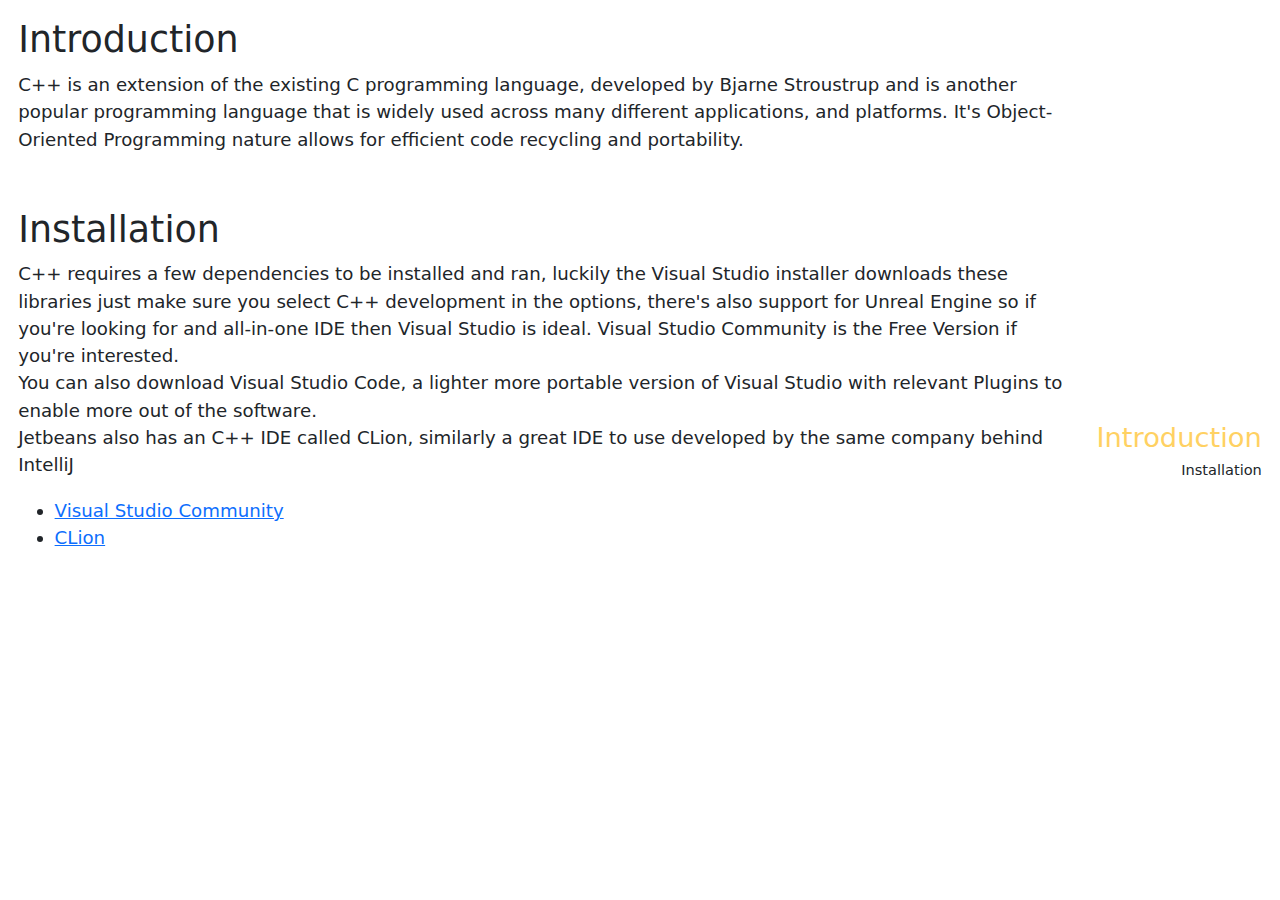
<file: NewCompendium/src/main/webapp/comp-pages/cplusplus-intro.html>
<!DOCTYPE html>
<html>
	<head>
		<!-- meta tags -->
		<meta charset="utf-8">
		<meta name="viewport" content="width=device-width, initial-scale=1">
		
		<!-- stylesheets -->
		<link href="https://cdn.jsdelivr.net/npm/bootstrap@5.1.3/dist/css/bootstrap.min.css" rel="stylesheet">
		<link rel="stylesheet" href="./../css/comp.css">
		
		<style>
			
		</style>
		
		<!-- scripts -->
		<script src="https://ajax.googleapis.com/ajax/libs/jquery/3.6.0/jquery.min.js"></script>
		<script src="https://cdn.jsdelivr.net/npm/bootstrap@5.1.3/dist/js/bootstrap.bundle.min.js"></script>
		<script src="./../js/comp.js"></script>
		
		<title>Website</title>
	</head>
	<body>
		<div id="content" class="content">
			<div class="content-box 0">
				<h1 class="content-title">Introduction</h1>
				<p>C++ is an extension of the existing C programming language, developed by Bjarne Stroustrup and is another popular programming language that is widely used across many different applications, and platforms. It's Object-Oriented Programming nature allows for efficient code recycling and portability.</p>
			</div>
			<div class="content-box 1">
				<h1 class="content-title">Installation</h1>
				<p>C++ requires a few dependencies to be installed and ran, luckily the Visual Studio installer downloads these libraries just make sure you select C++ development in the options, there's also support for Unreal Engine so if you're looking for and all-in-one IDE then Visual Studio is ideal. Visual Studio Community is the Free Version if you're interested.<br>
				You can also download Visual Studio Code, a lighter more portable version of Visual Studio with relevant Plugins to enable more out of the software.<br>
				Jetbeans also has an C++ IDE called CLion, similarly a great IDE to use developed by the same company behind IntelliJ<br>
				</p>
				<ul class="list-bullet">
					<li><a href="https://visualstudio.microsoft.com/vs/community/" target="_blank" class="">Visual Studio Community</a></li>
					<li><a href="https://www.jetbrains.com/clion/download/" target="_blank" class="">CLion</a></li>
				</ul>
			</div>
	
		</div>
		<div id="toc-bar" class="toc-bar toc-bar-lm">
			<ul id="toc-list" class="toc-list"></ul>
		</div>
		
	</body>
</html>
</file>
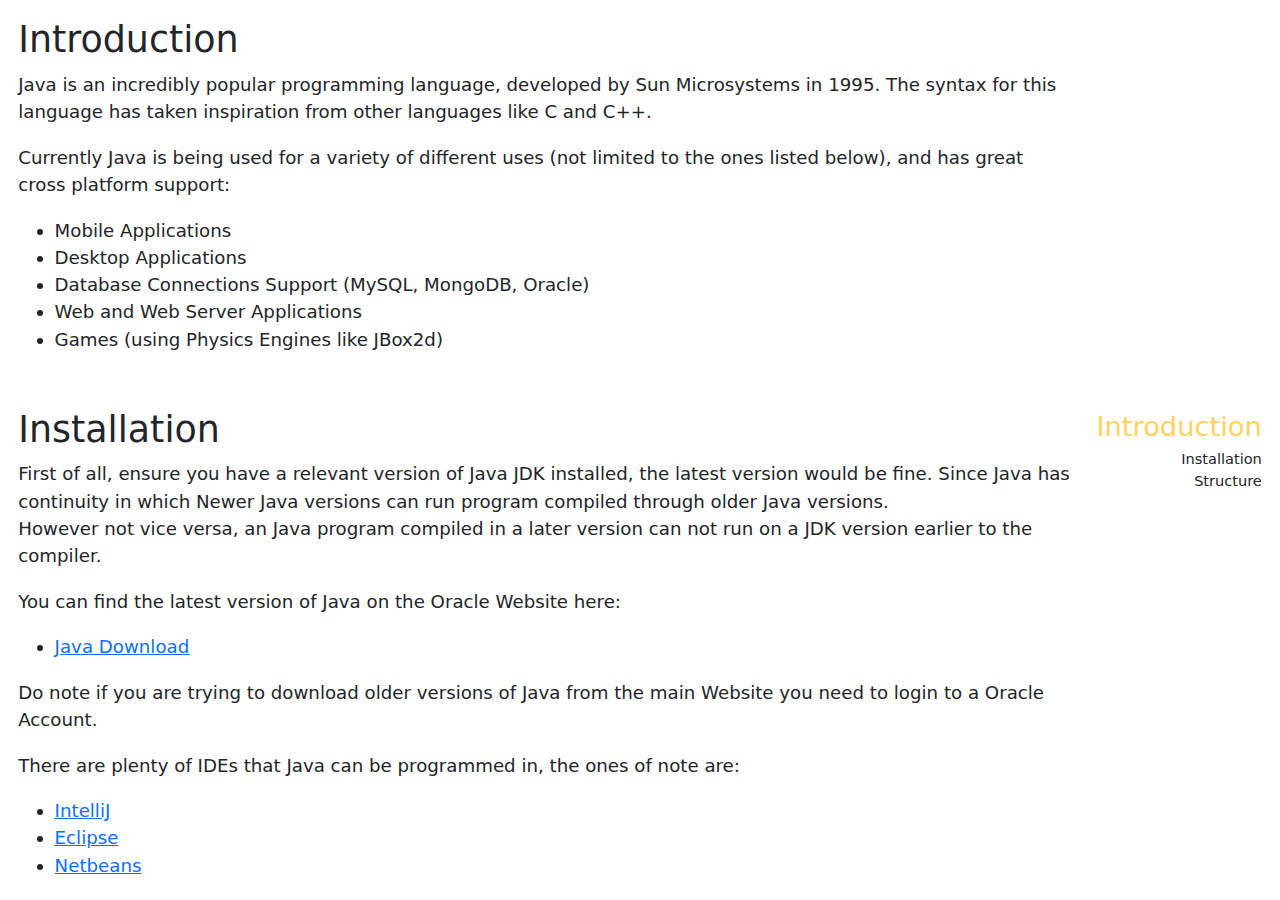
<file: NewCompendium/src/main/webapp/comp-pages/java-intro.html>
<!DOCTYPE html>
<html>
	<head>
		<!-- meta tags -->
		<meta charset="utf-8">
		<meta name="viewport" content="width=device-width, initial-scale=1">

		<!-- stylesheets -->
		<link href="https://cdn.jsdelivr.net/npm/bootstrap@5.1.3/dist/css/bootstrap.min.css" rel="stylesheet">
		<link rel="stylesheet" href="./../css/comp.css">

		<style>

		</style>

		<!-- scripts -->
		<script src="https://ajax.googleapis.com/ajax/libs/jquery/3.6.0/jquery.min.js"></script>
		<script src="https://cdn.jsdelivr.net/npm/bootstrap@5.1.3/dist/js/bootstrap.bundle.min.js"></script>
		<script src="./../js/comp.js"></script>

		<title>Website</title>
	</head>
	<body>
		<div id="content" class="content">
			<div class="content-box 0">
				<h1 class="content-title">Introduction</h1>
				<p>Java is an incredibly popular programming language, developed by Sun Microsystems in 1995. The syntax for this language has taken inspiration from other languages like C and C++.</p>
				<p>Currently Java is being used for a variety of different uses (not limited to the ones listed below), and has great cross platform support:</p>
				<ul class="list-bullet">
					<li>Mobile Applications</li>
					<li>Desktop Applications</li>
					<li>Database Connections Support (MySQL, MongoDB, Oracle)</li>
					<li>Web and Web Server Applications</li>
					<li>Games (using Physics Engines like JBox2d)</li>
				</ul>
			</div>
			<div class="content-box 1">
				<h1 class="content-title">Installation</h1>
				<p>First of all, ensure you have a relevant version of Java JDK installed, the latest version would be fine. Since Java has continuity in which Newer Java versions can run program compiled through older Java versions.<br>
				However not vice versa, an Java program compiled in a later version can not run on a JDK version earlier to the compiler.</p>
				<p>You can find the latest version of Java on the Oracle Website here:</p>
				<ul class="list-bullet">
					<li><a href="https://www.oracle.com/java/technologies/downloads/" target="_blank" class="">Java Download</a></li>
				</ul>
				<p>Do note if you are trying to download older versions of Java from the main Website you need to login to a Oracle Account.</p>
				<p>There are plenty of IDEs that Java can be programmed in, the ones of note are:</p>
				<ul class="list-bullet">
					<li><a href="https://www.jetbrains.com/idea/download/" target="_blank" class="">IntelliJ</a></li>
					<li><a href="https://www.eclipse.org/downloads/" target="_blank" class="">Eclipse</a></li>
					<li><a href="https://netbeans.apache.org/download/index.html" target="_blank" class="">Netbeans</a></li>
				</ul>
				<p>Personally I use Eclipse for any programming that requires Java, it's lightweight and has a good marketplace for plugins. Albeit IntelliJ is the ideal IDE for Java and is incredibly popular as a Industry Standard and has better code completion and base features.
					Netbeans would be last for me in terms of IDE's for Java, the previous versions before being revamped with Apache was far more clunky than the other two options, they have at least improved since.</p>
			</div>
			<div class="content-box 2">
				<h1 class="content-title">Structure</h1>
				<p>Java is a Object-Oriented Programming languages which consist of .class files. You want to make sure that the class file opens with class, the name of the class file and open and close curly brackets. Class files start with a Constructor a public declaration of the class, when importing other class files you'll need to declare and initialise this constructor to create that object.
				</p>
				<br>
				<div class="code-block">
					<p><span class="purple">public class</span> <span class="yellow">Car</span> {</p>
						<p class="indent-1"><span class="purple">public</span> <span class="blue">Car</span>() {</p>
						<br>
						<p class="indent-1">}</p>
					<p>}</p>
				</div>
				<br>
				<p>Take this Car class:<br>
				<ul class="list-bullet">
					<li><span class="code purple">public</span> - Is a Access Modifier that tells the compiler the what the other classes have access to.</li>
					<li><span class="code purple">class</span> - Is the class definition.</li>
					<li><span class="code yellow">Car</span> - Is the class name, which needs to begin with a Capital Letter.</li>
				</ul>
				<p>Following it is the set of <span class="code gray">{}</span> and whatever is inside it will have the same access rights to other functions and variables inside the same class.
				</p>
					<div class="code-block">
						<p><span class="purple">public static</span> <span class="yellow">void</span> <span class="blue">main</span>(<span class="yellow">String</span>[] args) {</p>
							<br>
						<p>}</p>
					</div>
				<br>
				<p>Make sure that you include this function in your main starting class, the JVM Compiler is going to look for this function at the very start and execute whatever code is inside, I like to add the <span class="code"><span class="purple">new</span> <span class="yellow">constructor_name</span></span> statement to create a instance of the current class and have the statements inside the constructor, like so:</p>
				<br>
				<div class="code-block">
					<p><span class="purple">public class</span> <span class="yellow">Car</span> {</p>
						<p class="indent-1"><span class="purple">public</span> <span class="blue">Car</span>() {</p>
						<p class="indent-2 comment">// Insert Statements here</p>
						<p class="indent-1">}</p>
					<br>
					<p class="indent-1"><span class="purple">public static</span> <span class="yellow">void</span> <span class="blue">main</span>(<span class="yellow">String</span>[] args) {</p>
							<p class="indent-2"><span class="purple">new</span> <span class="yellow">Car</span>();</p>
					<p class="indent-1">}</p>
					<p>}</p>
				</div>
				<br>
				<p>The <span class="code"><span class="purple">new</span> <span class="yellow">Car</span>();</span> is a method call statement, in Java statements must be closed off with a <span class="code">;</span>.</p>
				<p>Method calling involves calling another method/function within another code block and execute whatever code is inside the called function. Functions could also have Arguments/Parameters, with these you'll need to pass the values when calling that particular function, these parameters have a data type that must have a matching data type to successfully pass through.</p>
				<br>
				<div class="code-block">
					<p><span class="purple">public class</span> <span class="yellow">Car</span> {</p>
						<p class="indent-1 comment">// Global Variable</p>
						<p class="indent-1"><span class="yellow">int</span> topSpeed;</p>
						<br>
						<p class="indent-1 comment">// Constructor Method</p>
						<p class="indent-1"><span class="purple">public</span> <span class="blue">Car</span>(<span class="yellow">int</span> topSpeed) {</p>
							<p class="indent-2"><span class="red">this</span>.topSpeed = topSpeed;</p>
						<p class="indent-1">}</p>
					<br>
					<p class="indent-1 comment">// Setter Method</p>
					<p class="indent-1"><span class="purple">public</span> <span class="yellow">void</span> <span class="blue">setTopSpeed</span>(<span class="yellow">int</span> topSpeed) {</p>
							<p class="indent-2"><span class="red">this</span>.topSpeed = topSpeed;</p>
					<p class="indent-1">}</p>
					<br>
					<p class="indent-1 comment">// Getter Method</p>
					<p class="indent-1"><span class="purple">public</span> <span class="yellow">int</span> <span class="blue">getTopSpeed</span>() {</p>
							<p class="indent-2"><span class="purple">return</span> topSpeed;</p>
					<p class="indent-1">}</p>
					<br>
					<p class="indent-1 comment">// JVM Start Method</p>
					<p class="indent-1"><span class="purple">public static</span> <span class="yellow">void</span> <span class="blue">main</span>(<span class="yellow">String</span>[] args) {</p>
						<p class="indent-2"><span class="purple">new</span> <span class="yellow">Car</span>(180);</p>
					<p class="indent-1">}</p>
					<p>}</p>
				</div>
				<br>
				<p>Look at this newly implemented Car Class, the constructor <span class="code"><span class="purple">public</span> <span class="blue">Car</span>(<span class="yellow">int</span> topSpeed)</span> now has a <span class="code yellow">int</span> parameter called <span class="code">topSpeed</span>.</p>
				<p>In our constructor Method call <span class="code"><span class="purple">new</span> <span class="yellow">Car</span>(180);</span> we have the value <span class="code">180</span> as the <span class="code yellow">int</span> value being passed to the constructor method.
				In which the constructor then uses the passed value <span class="code">topSpeed</span> and initialises the global variable <span class="code"><span class="yellow">int</span> topSpeed;</span> through this statement <span class="code"><span class="red">this</span>.topSpeed = topSpeed;</span> setting the new value of <span class="code">topSpeed</span> to <span class="code">180</span>.<br>
				You only need to use <span class="code purple">new</span> for declaring an new instance of a class for other method calls you simply type something like: <span class="code"><span class="blue">setTopSpeed</span>(180);</span>.
				</p>
				<p></p>
			</div>

		</div>
		<div id="toc-bar" class="toc-bar toc-bar-lm">
			<ul id="toc-list" class="toc-list"></ul>
		</div>

		<script>

		</script>
	</body>
</html>
</file>
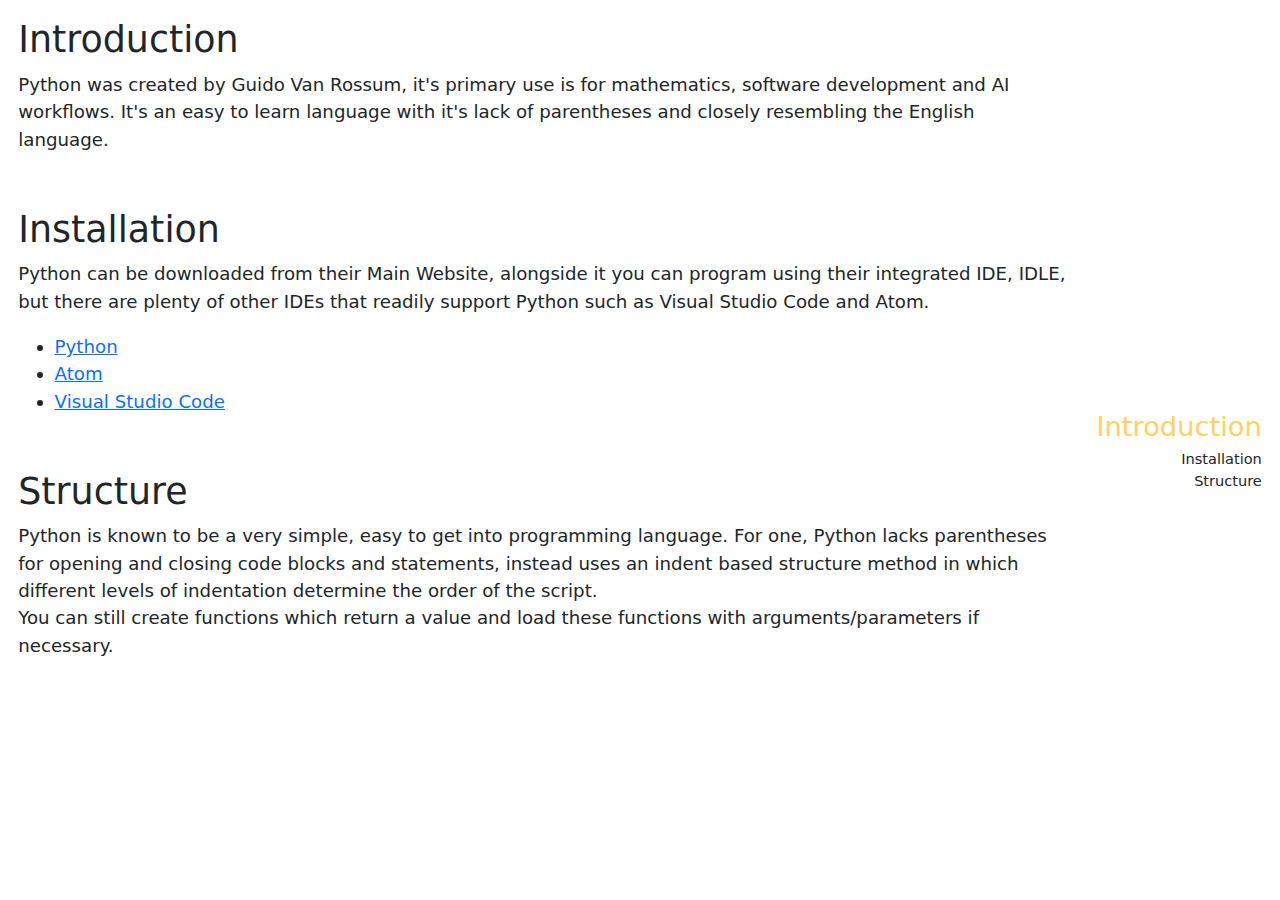
<file: NewCompendium/src/main/webapp/comp-pages/python-intro.html>
<!DOCTYPE html>
<html>
	<head>
		<!-- meta tags -->
		<meta charset="utf-8">
		<meta name="viewport" content="width=device-width, initial-scale=1">
		
		<!-- stylesheets -->
		<link href="https://cdn.jsdelivr.net/npm/bootstrap@5.1.3/dist/css/bootstrap.min.css" rel="stylesheet">
		<link rel="stylesheet" href="./../css/comp.css">
		
		<style>
			
		</style>
		
		<!-- scripts -->
		<script src="https://ajax.googleapis.com/ajax/libs/jquery/3.6.0/jquery.min.js"></script>
		<script src="https://cdn.jsdelivr.net/npm/bootstrap@5.1.3/dist/js/bootstrap.bundle.min.js"></script>
		<script src="./../js/comp.js"></script>
		
		<title>Website</title>
	</head>
	<body>
		<div id="content" class="content">
			<div class="content-box 0">
				<h1 class="content-title">Introduction</h1>
				<p>Python was created by Guido Van Rossum, it's primary use is for mathematics, software development and AI workflows. It's an easy to learn language with it's lack of parentheses and closely resembling the English language.</p>
			</div>
			<div class="content-box 1">
				<h1 class="content-title">Installation</h1>
				<p>Python can be downloaded from their Main Website, alongside it you can program using their integrated IDE, IDLE, but there are plenty of other IDEs that readily support Python such as Visual Studio Code and Atom.
				</p>
				<ul class="list-bullet">
					<li><a href="https://www.python.org/downloads/" target="_blank" class="">Python</a></li>
					<li><a href="https://atom.io/" target="_blank" class="">Atom</a></li>
					<li><a href="https://code.visualstudio.com/download" target="_blank" class="">Visual Studio Code</a></li>
				</ul>
			</div>
			<div class="content-box 2">
				<h1 class="content-title">Structure</h1>
				<p>Python is known to be a very simple, easy to get into programming language. For one, Python lacks parentheses for opening and closing code blocks and statements, instead uses an indent based structure method in which different levels of indentation determine the order of the script.<br>
				You can still create functions which return a value and load these functions with arguments/parameters if necessary.
				</p>
				
			</div>
		</div>
		<div id="toc-bar" class="toc-bar toc-bar-lm">
			<ul id="toc-list" class="toc-list"></ul>
		</div>
	</body>
</html>
</file>
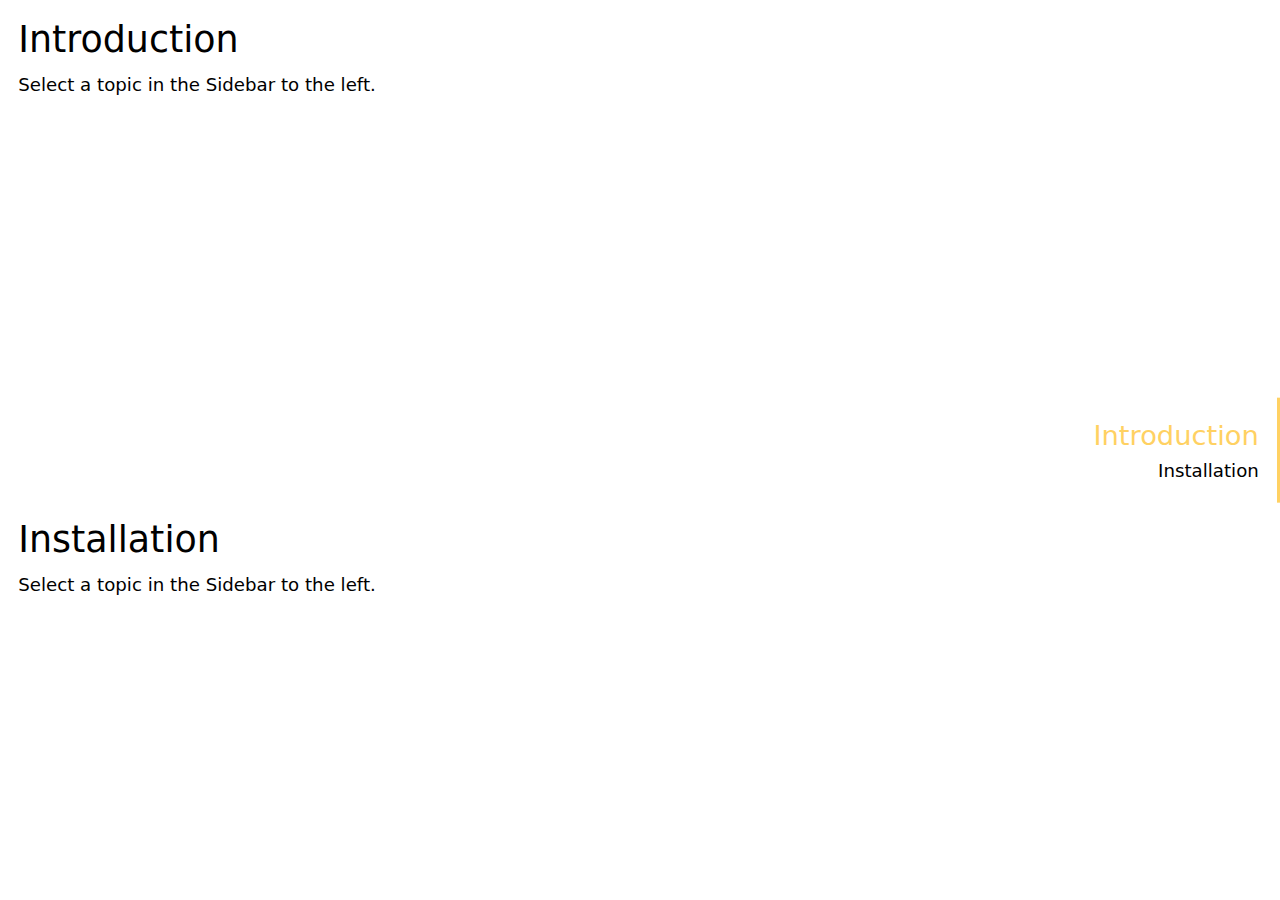
<file: NewCompendium/src/main/webapp/comp-pages/start.html>
<!DOCTYPE html>
<html>
	<head>
		<!-- meta tags -->
		<meta charset="utf-8">
		<meta name="viewport" content="width=device-width, initial-scale=1">
		
		<!-- stylesheets -->
		<link
			href="https://cdn.jsdelivr.net/npm/bootstrap@5.1.3/dist/css/bootstrap.min.css"
			rel="stylesheet">
		
		<style>
			@font-face {
				font-family: "Lato";
				src: url("../fonts/Lato/Lato-Regular.ttf") format("truetype");
			}
			
			html, body {
				position: relative;
				margin: 0;
				padding: 0;
				height: 100%;
				width: 100%;
				overflow: hidden;
				background-color: transparent;
				font-size: 1.4225vw;
				transition: color .8s;
			}
			
			.content::-webkit-scrollbar {
				display: none;
			}
			
			.content {
				margin: 0;
				padding: 0;
				height: 100%;
				width: 100%;
				-ms-overflow-style: none;
				scrollbar-width: none;
				overflow: hidden;
				overflow-y: scroll;
			}
			
			.content-box {
				height: 500px;
				width: 100%;
				margin: 0;
				padding: 1rem;
				font-size: 1.0rem;
			}
			
			.content-title {
				font-size: 2.0rem;
			}
			
			.code-block {
				background-color: #282c34;
			}
			
			.toc-bar {
				position: absolute;
				z-index: 10;
				top: 50%;
				right: 0;
				transform: translateY(-50%);
			}
			
			.toc-list {
				list-style: none;
				margin: 0;
				padding: 1rem;
				direction: rtl;
			}
			
			.toc-item {
				transition: color .8s, font-size .8s;
				text-align: right;
			}
			
			.toc-item:hover {
				cursor: pointer;
			}
			
			.toc-item-active-lm {
				color: #ffd162;
				font-size: 1.5rem;
			}
			
			.toc-item-active-dm {
				color: #de5f00;
				font-size: 1.5rem;
			}
			
			.text-lm {
				color: #000;
			}
		
			.text-dm {
				color: #fff;
			}
			
			.toc-bar-lm {
				border-right: 3px solid #ffd162;
			}
			
			.toc-bar-dm {
				border-right: 3px solid #de5f00;
			}
			
			.comp-dm-style {
				background-color: #de5f00;
			}
			
			.comp-lm-style {
				background-color: #ffd162;
			}
		</style>
		
		<!-- scripts -->
		<script src="https://ajax.googleapis.com/ajax/libs/jquery/3.6.0/jquery.min.js"></script>
		<script src="https://cdn.jsdelivr.net/npm/bootstrap@5.1.3/dist/js/bootstrap.bundle.min.js"></script>
		
		<title>Website</title>
	</head>
	<body>
		<div id="content" class="content">
			<div class="content-box 0">
				<h1 class="content-title">Introduction</h1>
				<p>Select a topic in the Sidebar to the left.</p>
			</div>
			<div class="content-box 1">
				<h1 class="content-title">Installation</h1>
				<p>Select a topic in the Sidebar to the left.</p>
			</div>
	
		</div>
		<div id="toc-bar" class="toc-bar toc-bar-lm">
			<ul id="toc-list" class="toc-list"></ul>
		</div>
	
		<script>
			var isNightMode = false;
			
			document.addEventListener("DOMContentLoaded", function(event) {
				var contentContainer = document.querySelector('#content');
				var contentBoxes = document.querySelectorAll('.content-box');
				var tocBar = document.querySelector('#toc-bar');
				var tocList = document.querySelector('#toc-list');
				var tocItems = [];
				var outputText = document.querySelector('#output');
				var output2Text = document.querySelector('#output2');
				var lastSTVal = 0;
				var scrollingDown = false;
				var lastFocused = 0;
				var body = document.getElementsByTagName('body')[0];
					
				for (let index = 0; index < contentBoxes.length; ++index) {
					var titleEl = $(contentBoxes[index]).find('.content-title');
					var title = titleEl[0].innerHTML;
						
					if (index == 0) {
						tocList.innerHTML += '<li class="toc-item toc-item-active-lm ' + index + ' ">' + title + '</li>'
					}
					else {
						tocList.innerHTML += '<li class="toc-item ' + index + '">' + title + '</li>';
					}
						
					contentBoxes[index].addEventListener('mouseenter', function() {
						if (tocItems.length > 0) {
							for (let i = 0; i < tocItems.length; ++i) {
								if ($(this).hasClass(i)) {
									if (isNightMode) {
										tocItems[lastFocused].classList.remove('toc-item-active-dm');
										tocItems[lastFocused].classList.remove('toc-item-active-lm');
										tocItems[i].classList.add('toc-item-active-dm');
									}
									else {
										tocItems[lastFocused].classList.remove('toc-item-active-lm');
										tocItems[lastFocused].classList.remove('toc-item-active-dm');
										tocItems[i].classList.add('toc-item-active-lm');
									}
									lastFocused = i;
									break;
								}
							}
						}
					});
				}
				tocItems = document.querySelectorAll('.toc-item');
				if (tocItems.length > 0) {
					for (let index = 0; index < tocItems.length; ++index) {
						tocItems[index].addEventListener('click', function() {
							for (let i = 0; i < tocItems.length; ++i) {
								if ($(this).hasClass(i)) {
									var newScrollTop = contentBoxes[i].offsetTop;
									var scrollMax = contentContainer.scrollHeight - contentContainer.clientHeight;
									if (newScrollTop > scrollMax) {
										newScrollTop = scrollMax
										console.log('true');
									}
										
									$(contentContainer).animate({
										scrollTop: newScrollTop + 'px'
										}, 800);
										console.log('Clicked:' + i);
										if (isNightMode) {
											tocItems[lastFocused].classList.remove('toc-item-active-dm');
											tocItems[lastFocused].classList.remove('toc-item-active-lm');
											tocItems[i].classList.add('toc-item-active-dm');
										}
										else {
											tocItems[lastFocused].classList.remove('toc-item-active-lm');
											tocItems[lastFocused].classList.remove('toc-item-active-dm');
											tocItems[i].classList.add('toc-item-active-lm');
										}
									lastFocused = i;
									break;
								}
							}
						});
					}
				}
				
				window.setNightMode = function (night) {
				    isNightMode = night;
				    
				    console.log('Night Changing');
				    
				    if (isNightMode) {
				    	if (tocItems.length > 0) {
				    		tocItems[lastFocused].classList.remove('toc-item-active-dm');
							tocItems[lastFocused].classList.remove('toc-item-active-lm');
							tocItems[lastFocused].classList.add('toc-item-active-dm');
				    	}
				    	tocBar.classList.remove('toc-bar-lm');
				    	tocBar.classList.add('toc-bar-dm');
				    	
				    	body.classList.remove('text-lm');
				    	body.classList.add('text-dm');
				    }
				    else {
				    	if (tocItems.length > 0) {
				    		tocItems[lastFocused].classList.remove('toc-item-active-dm');
							tocItems[lastFocused].classList.remove('toc-item-active-lm');
							tocItems[lastFocused].classList.add('toc-item-active-lm');
				    	}
				    	tocBar.classList.remove('toc-bar-dm');
				    	tocBar.classList.add('toc-bar-lm');;
				    	
				    	body.classList.remove('text-dm');
				    	body.classList.add('text-lm');
				    }
				}
				
				window.getNightMode = function (night) {
					console.log(night);
				}
				
				setNightMode(false);
			});
		</script>
	</body>
</html>
</file>
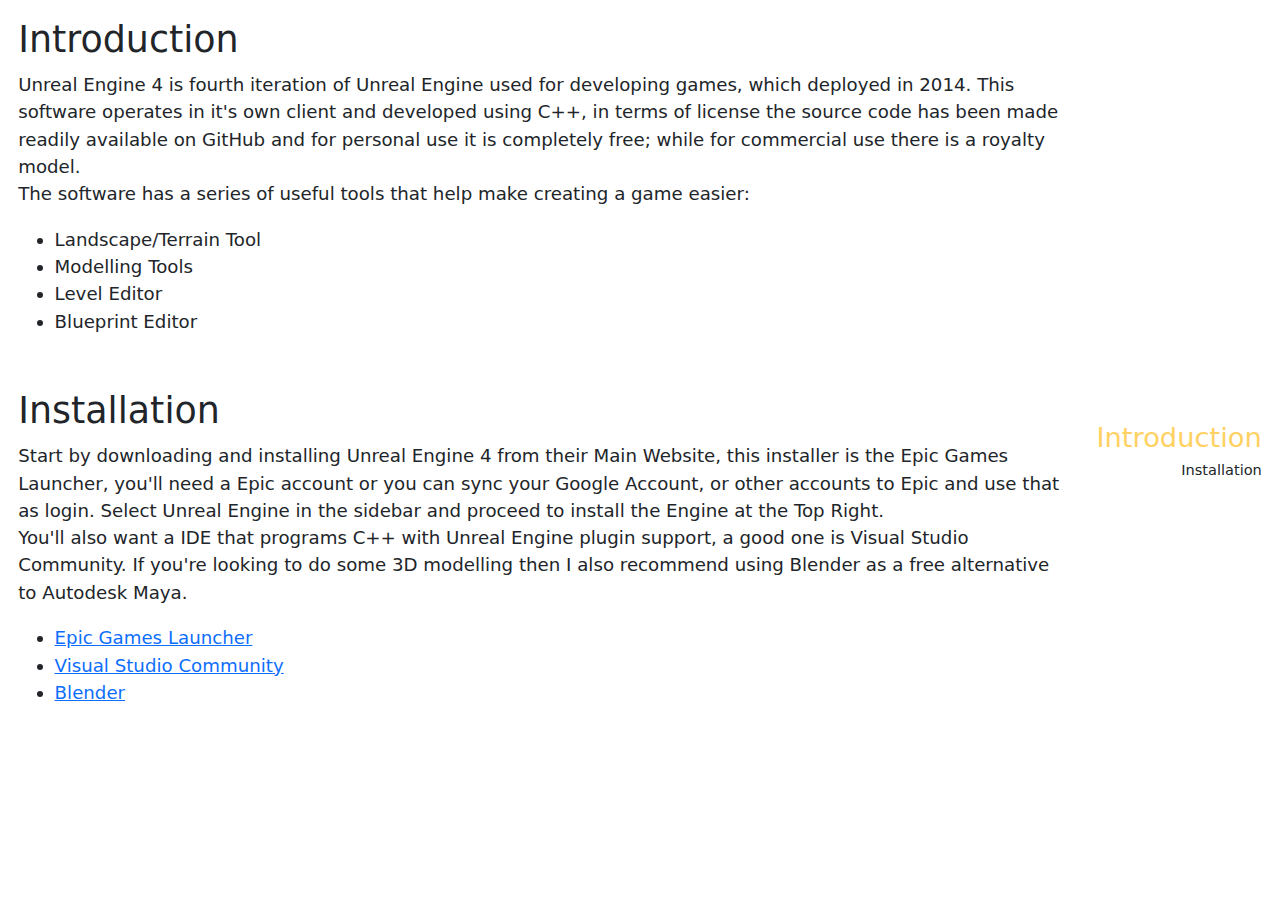
<file: NewCompendium/src/main/webapp/comp-pages/ue4-intro.html>
<!DOCTYPE html>
<html>
	<head>
		<!-- meta tags -->
		<meta charset="utf-8">
		<meta name="viewport" content="width=device-width, initial-scale=1">
		
		<!-- stylesheets -->
		<link href="https://cdn.jsdelivr.net/npm/bootstrap@5.1.3/dist/css/bootstrap.min.css" rel="stylesheet">
		<link rel="stylesheet" href="./../css/comp.css">
		
		<style>
			
		</style>
		
		<!-- scripts -->
		<script src="https://ajax.googleapis.com/ajax/libs/jquery/3.6.0/jquery.min.js"></script>
		<script src="https://cdn.jsdelivr.net/npm/bootstrap@5.1.3/dist/js/bootstrap.bundle.min.js"></script>
		<script src="./../js/comp.js"></script>
		
		<title>Website</title>
	</head>
	<body>
		<div id="content" class="content">
			<div class="content-box 0">
				<h1 class="content-title">Introduction</h1>
				<p>Unreal Engine 4 is fourth iteration of Unreal Engine used for developing games, which deployed in 2014. This software operates in it's own client and developed using C++, in terms of license the source code has been made readily available on GitHub and for personal use it is completely free; while for commercial use there is a royalty model.<br>
				The software has a series of useful tools that help make creating a game easier:
				<ul class="list-bullet">
					<li>Landscape/Terrain Tool</li>
					<li>Modelling Tools</li>
					<li>Level Editor</li>
					<li>Blueprint Editor</li>
				</ul>
				</p>
			</div>
			<div class="content-box 1">
				<h1 class="content-title">Installation</h1>
				<p>Start by downloading and installing Unreal Engine 4 from their Main Website, this installer is the Epic Games Launcher, you'll need a Epic account or you can sync your Google Account, or other accounts to Epic and use that as login. Select Unreal Engine in the sidebar and proceed to install the Engine at the Top Right.<br>
				You'll also want a IDE that programs C++ with Unreal Engine plugin support, a good one is Visual Studio Community. If you're looking to do some 3D modelling then I also recommend using Blender as a free alternative to Autodesk Maya.
				</p>
				<ul class="list-bullet">
					<li><a href="https://www.unrealengine.com/en-US/download" target="_blank" class="">Epic Games Launcher</a></li>
					<li><a href="https://visualstudio.microsoft.com/vs/community/" target="_blank" class="">Visual Studio Community</a></li>
					<li><a href="https://www.blender.org/download/" target="_blank" class="">Blender</a></li>
				</ul>
			</div>
	
		</div>
		<div id="toc-bar" class="toc-bar toc-bar-lm">
			<ul id="toc-list" class="toc-list"></ul>
		</div>
	</body>
</html>
</file>
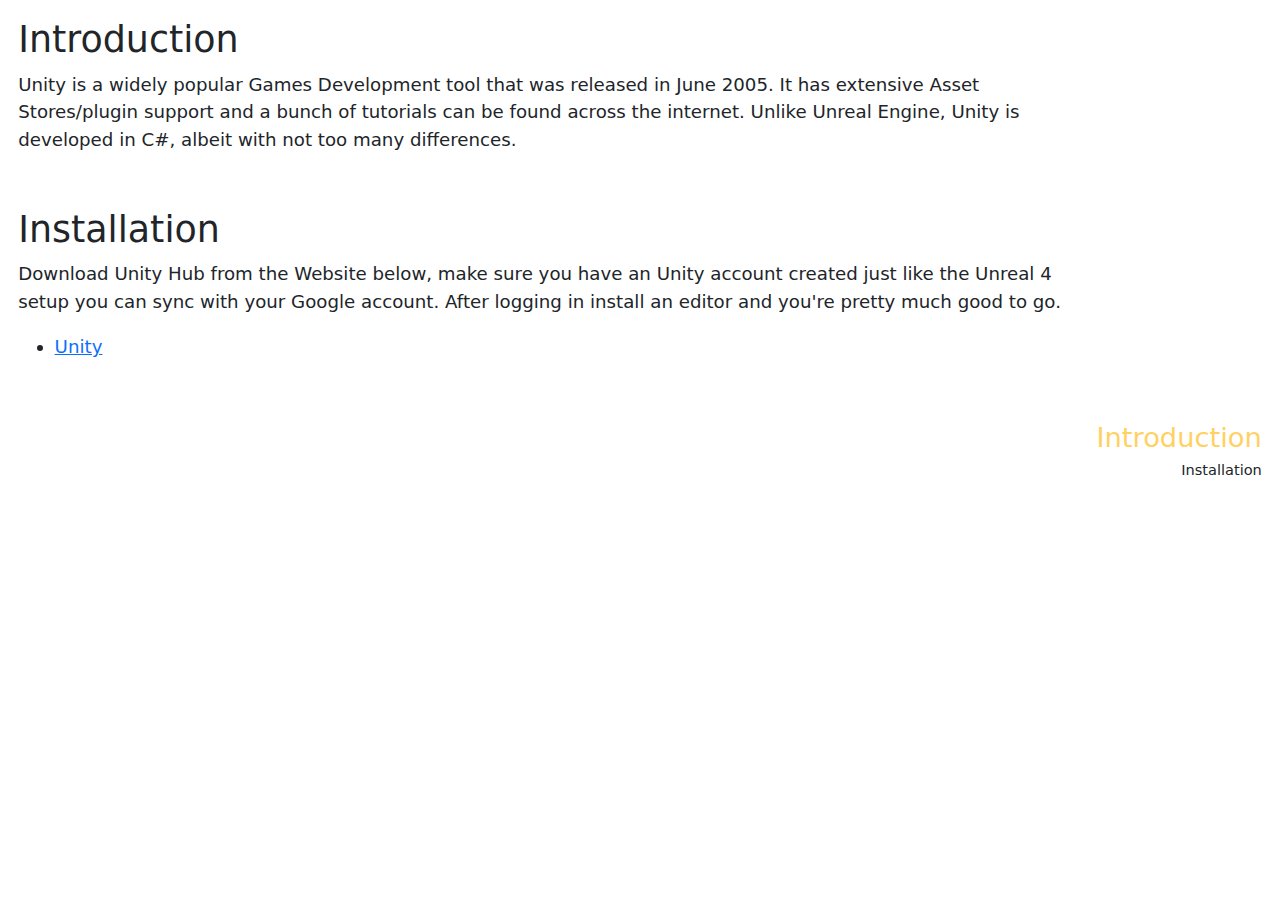
<file: NewCompendium/src/main/webapp/comp-pages/unity-intro.html>
<!DOCTYPE html>
<html>
	<head>
		<!-- meta tags -->
		<meta charset="utf-8">
		<meta name="viewport" content="width=device-width, initial-scale=1">
		
		<!-- stylesheets -->
		<link href="https://cdn.jsdelivr.net/npm/bootstrap@5.1.3/dist/css/bootstrap.min.css" rel="stylesheet">
		<link rel="stylesheet" href="./../css/comp.css">
		
		<style>
			
		</style>
		
		<!-- scripts -->
		<script src="https://ajax.googleapis.com/ajax/libs/jquery/3.6.0/jquery.min.js"></script>
		<script src="https://cdn.jsdelivr.net/npm/bootstrap@5.1.3/dist/js/bootstrap.bundle.min.js"></script>
		<script src="./../js/comp.js"></script>
		
		<title>Website</title>
	</head>
	<body>
		<div id="content" class="content">
			<div class="content-box 0">
				<h1 class="content-title">Introduction</h1>
				<p>Unity is a widely popular Games Development tool that was released in June 2005. It has extensive Asset Stores/plugin support and a bunch of tutorials can be found across the internet. Unlike Unreal Engine, Unity is developed in C#, albeit with not too many differences.</p>
			</div>
			<div class="content-box 1">
				<h1 class="content-title">Installation</h1>
				<p> Download Unity Hub from the Website below, make sure you have an Unity account created just like the Unreal 4 setup you can sync with your Google account. After logging in install an editor and you're pretty much good to go.
				</p>
				<ul class="list-bullet">
					<li><a href="https://unity3d.com/get-unity/download" target="_blank" class="">Unity</a></li>
				</ul>
			</div>
	
		</div>
		<div id="toc-bar" class="toc-bar toc-bar-lm">
			<ul id="toc-list" class="toc-list"></ul>
		</div>
	</body>
</html>
</file>
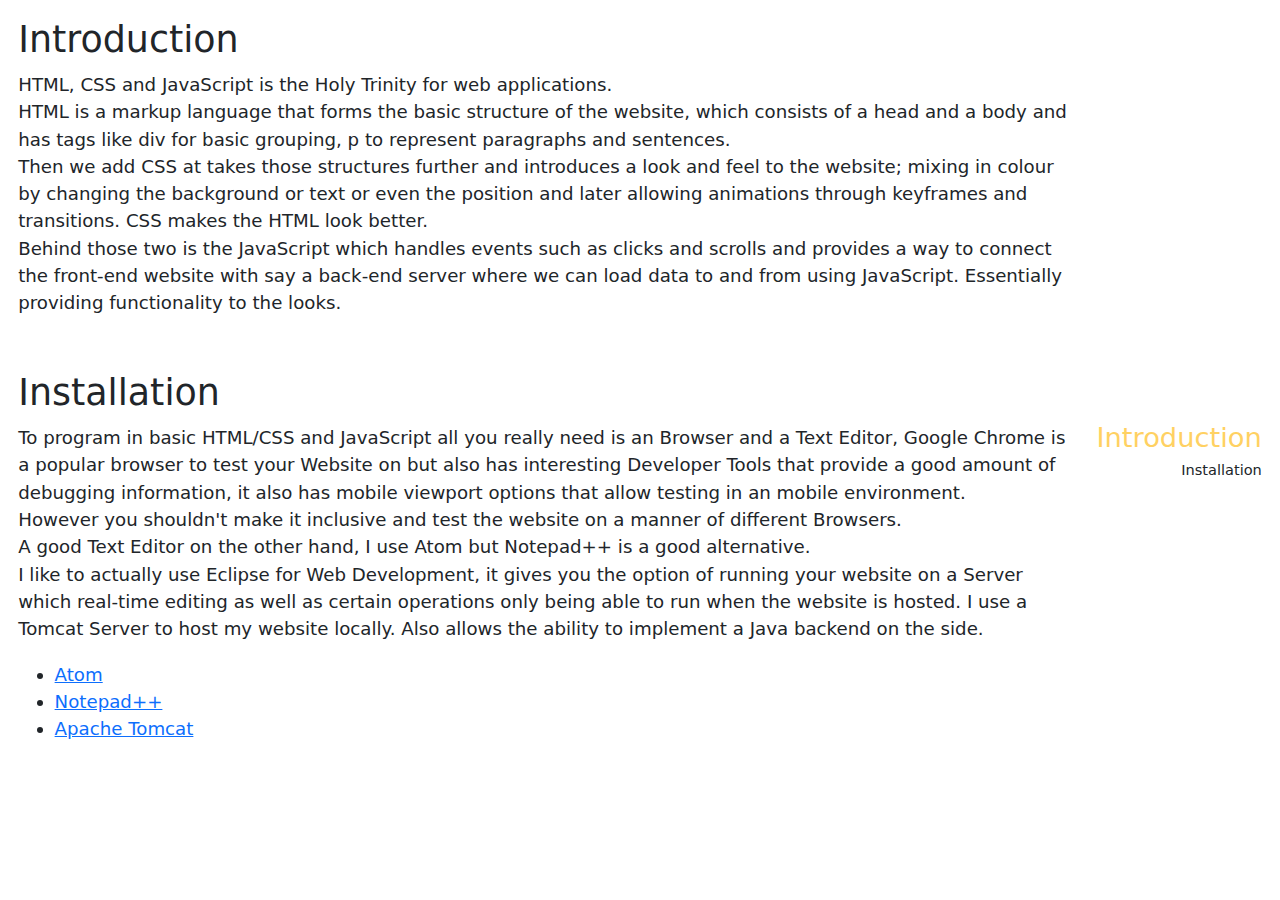
<file: NewCompendium/src/main/webapp/comp-pages/webdev-intro.html>
<!DOCTYPE html>
<html>
	<head>
		<!-- meta tags -->
		<meta charset="utf-8">
		<meta name="viewport" content="width=device-width, initial-scale=1">
		
		<!-- stylesheets -->
		<link href="https://cdn.jsdelivr.net/npm/bootstrap@5.1.3/dist/css/bootstrap.min.css" rel="stylesheet">
		<link rel="stylesheet" href="./../css/comp.css">
		
		<style>
			
		</style>
		
		<!-- scripts -->
		<script src="https://ajax.googleapis.com/ajax/libs/jquery/3.6.0/jquery.min.js"></script>
		<script src="https://cdn.jsdelivr.net/npm/bootstrap@5.1.3/dist/js/bootstrap.bundle.min.js"></script>
		<script src="./../js/comp.js"></script>
		
		<title>Website</title>
	</head>
	<body>
		<div id="content" class="content">
			<div class="content-box 0">
				<h1 class="content-title">Introduction</h1>
				<p>HTML, CSS and JavaScript is the Holy Trinity for web applications.<br>
				HTML is a markup language that forms the basic structure of the website, which consists of a head and a body and has tags like div for basic grouping, p to represent paragraphs and sentences. <br>Then we add CSS at takes those structures further and introduces a look and feel to the website; mixing in colour by changing the background or text or even the position and later allowing animations through keyframes and transitions. CSS makes the HTML look better. <br>
				Behind those two is the JavaScript which handles events such as clicks and scrolls and provides a way to connect the front-end website with say a back-end server where we can load data to and from using JavaScript. Essentially providing functionality to the looks.</p>
			</div>
			<div class="content-box 1">
				<h1 class="content-title">Installation</h1>
				<p>To program in basic HTML/CSS and JavaScript all you really need is an Browser and a Text Editor, Google Chrome is a popular browser to test your Website on but also has interesting Developer Tools that provide a good amount of debugging information, it also has mobile viewport options that allow testing in an mobile environment.<br>
				However you shouldn't make it inclusive and test the website on a manner of different Browsers.<br>
				A good Text Editor on the other hand, I use Atom but Notepad++ is a good alternative.<br>
				I like to actually use Eclipse for Web Development, it gives you the option of running your website on a Server which real-time editing as well as certain operations only being able to run when the website is hosted. I use a Tomcat Server to host my website locally. Also allows the ability to implement a Java backend on the side.<br>
				</p>
				<ul class="list-bullet">
					<li><a href="https://atom.io/" target="_blank" class="">Atom</a></li>
					<li><a href="https://notepad-plus-plus.org/downloads/" target="_blank" class="">Notepad++</a></li>
					<li><a href="https://tomcat.apache.org/" target="_blank" class="">Apache Tomcat</a></li>
				</ul>
			</div>
	
		</div>
		<div id="toc-bar" class="toc-bar toc-bar-lm">
			<ul id="toc-list" class="toc-list"></ul>
		</div>
	</body>
</html>
</file>
<file: NewCompendium/src/main/webapp/css/main.css>
@import url('https://fonts.googleapis.com/css2?family=Lato&display=swap');

html {
	scroll-behavior: auto !important;
}

html, body {
	margin: 0;
	padding: 0;
	height: 100%;
	width: 100%;
	font-size: 0.625vw;
	overflow: hidden;
}

@media only screen and (orientation:portrait) {
	body {
		height: 100vw;
		width: 100vh;
		transform: rotate(90deg) translate(0, -100vw);
    	transform-origin: top left;
    	font-size: 0.625vh;
	}
}

#body-container {
	margin: 0;
	padding: 0;
	height: 100%;
}

.box {
	position: relative;
	width: 100%;
}

.box:before {
	content: "";
	float: left;
	padding-top: 100%;
}

.content {
	position: absolute;
	top: 0;
	left: 0;
	bottom: 0;
	right: 0;
	line-height: 100%;
	height: 100%;
/* 	text-align: center; */
	display: flex;
	align-items: center;
	justify-content: center;
}

button:focus {
	outline:0;
}

.row {
	margin: 0;
	padding: 0;
	width: 100%;
}

.row>* {
	margin: 0;
	padding: 0;
}

.start-components {
	align-items: flex-start;
	justify-content: flex-start;
}

.center-components {
	align-items: center;
	justify-content: center;
	width: 100%; /* height: auto; */
}

.full-height {
	height: 100%;
}

.text-style {
	color: #fff;
	font-family: 'Lato', sans-serif;
	font-size: 1.5rem;
}

.link-text-style {
	color: #fff;
}

#sidebar-container {
	display: inline-block;
	margin: 0;
	padding: 0;
	height: 100%;
	width: 4.749755859375%;
}

#sidebar-top {
	height: 30%;
}

#sidebar-mid-container {
	/* display: inline-block; */
	height: 40%;
	width: 100%;
	vertical-align: middle;
}

#mid-center {
	margin-top: auto;
	margin-bottom: auto;
}

#sidebar-bot {
	height: 30%;
}

#sidebar-collapse-btn-container {
	width: 100%;
	padding-top: 2.2rem;
}

#sidebar-btn-box {
	height: 3.418984375rem;
	width: 3.418984rem;
}

#sidebar-dn-btn-container {
	width: 100%;
	margin-top: 2.35rem;
}


#sidebar-btn-box:hover {
	cursor: pointer;
}

/* #sidebar-btn-box:hover #sidebar-collapse-btn .collapse-btn { */
/* 	transform: translate(-18px, 0); */
/* 	width: 45px; */
/* 	transition: transform .4s, width .4s .4s; */
/* } */

.collapse-btn {
	transition: width .4s, transform .4s .4s;
}

.collapse-btn-expanded {
	transform: translate(-18px, 0);
	width: 45px;
	transition: transform .4s, width .4s .4s;
}

#daynight-icon {
	width: 2.25rem;
	height: 2.25rem;
	background-color: transparent;
	transition: border .8s, box-shadow .8s;
}

#daynight-icon:hover {
	cursor: pointer;
}

.moon {
	box-shadow: inset 0.90rem 0rem 0 0.234375rem #fff;
	border-radius: 50%;
}

.sun {
	border-radius: 50%;
	box-shadow: inset 0.546875rem -0.390625rem 0 1.25rem #fff;
}


.mid-container {
	height: 3.515625rem;
	width: 100%;
	white-space: nowrap;
	/* background-color: #bbb; */
	/* margin: 17.5% 0 17.5% 0; */
	/*z-index: -2;*/
}

.mid-bar-container {
	position: relative;
	left: 50%;
}

#mid-bar {
	height: 22rem;
	width: 0.375rem;
	background-color: #fff;
	position: absolute;
	z-index: 0;
/* 	left: 3.6123046875rem; */
	margin: 2rem 0 2rem 0;
	transform: translate(-50%, 0);
}

.diamond-center {
	display: inline-block;
	height: 100%;
	width: 100%;
	align-items: center;
	justify-content: center;
	/* padding-top: 25%; */ /* z-index: 0; */
	/* margin-bottom: 50%; */ /* margin: 50% 0 50% 0; */
	text-align: center; /* margin: 0 50% 0 50%; */
	/*z-index: -1;*/
}

.diamond {
	background-color: #fff;
	width: 3.515625rem;
	height: 3.515625rem;
	transition: transform .5s;
	margin: 0 auto 0 auto;
	transform: rotate(45deg) scale(0.35);
}

.diamond:hover {
	cursor: pointer;
}

.diamond-expand {
/* 	width: 25rem; */
}

.diamond-collapse {
/* 	width: 8.0rem; */
}

.diamond-selected {
	transform: rotate(45deg) scale(0.5);
}
/*
.diamond-selected:hover {
	transform: rotate(45deg) scale(0.35);
}
*/
.diamond-unselected {
	transform: rotate(45deg) scale(0.35);
}

.diamond-unselected:hover {
	transform: rotate(45deg) scale(0.5);
}

.bar-center { /* height: 100%; */
	width: 8.0rem;
	align-items: center;
	justify-content: center;
	margin: auto 0 auto 0;
}

.mid-label {
	height: 2.5rem;
	position: absolute;
	font-family: 'Lato', sans-serif;
	font-size: 1.8rem;
	line-height: 2.5rem;
	color: #fff;
	font-weight: bold;
	width: 16rem;
}

.mid-label:hover {
	cursor: pointer;
}

.colourable {
	transition: background-color .8s;
}

.home-lm-style {
	color: #fff;
	background-color: #a0ebb9;
	fill: #a0ebb9;
}

.project-lm-style {
	color: #fff;
	background-color: #7fcdff;
	fill: #ccebff;
}

.about-lm-style {
	color: #fff;
	background-color: #f56f6f;
	fill: #f56f6f;
}

.comp-lm-style {
	color: #fff;
	background-color: #ffd162;
	fill: #ffd162;
}

.bg-lm-style {
	background-color: #fff;
}

.home-dm-style {
	color: #fff;
	background-color: #43644d;
	fill: #43644d;
}

.project-dm-style {
	color: #fff;
	background-color: #0c486e;
    fill: #21323d;
}

.about-dm-style {
	color: #fff;
	background-color: #b13743;
	fill: #b13743;
}

.comp-dm-style {
	color: #fff;
	background-color: #de5f00;
	fill: #de5f00;
}

.bg-dm-style {
	background-color: #202020;
}

.mid-label-container {
	width: 0rem;
	height: 100%;
	display: inline-block;
	margin-left: -2.0rem;
	padding: 0.5rem 0;
	position: relative;
	overflow: hidden;
	transition: width .8s;
	z-index: 10;
}

.mid-label-expand {
	width: 18.25rem;
}

.mid-label-collapse {
	width: 0rem;
}

.label-pad {
	padding-left: 1.0rem;
	letter-spacing: .05rem;
}

.triangle {
	/* position: absolute; */
	margin-left: 16rem;
	transition: border .8s;
}

.triangle-collapse {
	
}

.triangle-lm-home {
	border-left: 1.25rem solid #a0ebb9;
}

.triangle-lm-project {
	border-left: 1.25rem solid #7fcdff;
}

.triangle-lm-about {
	border-left: 1.25rem solid #f56f6f;
}

.triangle-lm-comp {
	border-left: 1.25rem solid #ffd162;
}

.triangle-dm-home {
	border-left: 1.25rem solid #43644d;
}

.triangle-dm-project {
	border-left: 1.25rem solid #0c486e;
}

.triangle-dm-about {
	border-left: 1.25rem solid #b13743;
}

.triangle-dm-comp {
	border-left: 1.25rem solid #de5f00;
}

.mid-label-triangle {
	width: 0;
	height: 0;
	border-top: 1.25rem solid transparent;
	border-bottom: 1.25rem solid transparent;
	border-right: 1.25rem solid transparent;
	background-color: transparent;
	/*z-index: -1;*/
	position: relative;
}

.mid-label-triangle:hover {
	
}

#sidebar-comp-btn-container {
	margin: 3.75rem 0 0 0;
}

#sidebar-about-btn-container {
	margin: 2.75rem 0 2.75rem 0;
}

#sidebar-project-btn-container {
	margin: 3.75rem 0 3.75rem 0;
}

#sidebar-home-btn-container {
	margin: 0 0 3.75rem 0;
}

#sidebar-social-container {
	height: 75%;
	padding-top: 3vh;
	position: relative;
}

#sidebar-email-container {
	/*margin-bottom: 0.5vh;*/
}

#sidebar-github-container {
	/*margin-bottom: 0.5vh;*/
}

#sidebar-linkedin-container {
	
}

#sidebar-bg-container {
	width: 100%;
	height: 25%;
	position: relative;
}

.sidebar-btn {
	background-color: transparent;
	border: none;
	height: 3.418984375rem;
	width: 3.418984375rem;
	/*filter: brightness(0) saturate(100%) invert(91%) sepia(11%) saturate(1079%) hue-rotate(78deg) brightness(96%) contrast(91%);*/
}

#sidebar-email-btn {
	background: url("../imgs/email-sdbar.png") no-repeat center;
	background-size: 85%;
}

#sidebar-email-btn:hover {
	
}

#sidebar-github-btn {
	background: url("../imgs/github-sdbar.png") no-repeat center;
	background-size: 85%;
}

#sidebar-linkedin-btn {
	background: url("../imgs/linkedin-sdbar.png") no-repeat center;
	background-size: 85%;
}

#sidebar-bgcredits-btn {
	background: url("../imgs/bgcredits2-sdbar.png") no-repeat center;
	background-size: cover;
	/*margin-bottom: 1vh;*/
	height: 4.2rem;
	width: 4.2rem;
}

.bot-center {
	display: inline-block;
	height: 3.515625rem;
	width: 100%;
	align-items: center;
	justify-content: center;
	text-align: center;
	white-space: nowrap;
	float: left;
}

.bot-icon-expand {
/* 	width: 30.0rem; */
}

.bot-icon-collapse {
/* 	width: 7.599609375rem; */
}

.sidebar-tooltip {
	height: 2.5rem;
	position: absolute;
	font-family: 'Lato', sans-serif;
	font-size: 1.8rem;
	line-height: 2.5rem;
	color: #fff;
	font-weight: bold;
/* 	margin-left: 1.0rem; */
	z-index: 10;
}

.triangle-container {
	display: inline-block;
	width: 1.25rem;
	height: 2.5rem;
	float: left;
}

.tooltip-container {
	/*width: 22.25rem;*/
	width: 0rem;
	height: 100%;
	display: inline-block;
	margin-left: -2.5rem;
	padding: 0.5rem 0;
	position: relative;
	overflow: hidden;
	transition: width .8s;
}

.tooltip-style {
/* 	background-color: #609bbf; */
	color: #fff;
	font-family: 'Lato', sans-serif;
	font-size: 1.3rem;
	/* position: relative; */
	border-radius: 5px;
	text-align: center;
}

.bot-tooltip-expand {
	/* width: 15.0rem; */
	width: 22.25rem;
	
}

.bot-tooltip-collapse {
	width: 0; 
}

.bot-tooltip-collapse {
	width: 0.0rem;
}

.tooltip-triangle {
	width: 0;
	height: 0;
	background-color: transparent;
	/*z-index: 1;*/
	position: absolute;
/* 	margin-left: -0.5rem; */
	margin-top: 0.50390625rem;
	transition: border .8s;
}

.tooltip-triangle-lm-home {
	border-right: 1.25rem solid #a0ebb9;
}

.tooltip-triangle-lm-project {
	border-right: 1.25rem solid #7fcdff;
}

.tooltip-triangle-lm-about {
	border-right: 1.25rem solid #ffc7f8;
}

.tooltip-triangle-lm-comp {
	border-right: 1.25rem solid #ffd162;
}

.tooltip-box {
	display: inline-block;
	height: 100%;
	float: left;	
}

.tooltip-text { /* width: 10.0rem; */ /* margin: 0 auto; */
	padding: 0 1rem;
	position: relative;
	text-align: center;
	white-space: nowrap;
}

.tooltip-lm-style {
	background-color: #609bbf;
}

.tooltip-triangle-lm-style {
	border-top: 0.75rem solid transparent;
	border-bottom: 0.75rem solid transparent;
	border-left: 0.75rem solid transparent;
	border-right: 0.75rem solid #609bbf;
}

.tooltip-dm-style {
	background-color: #3a5f76;
}

.tooltip-triangle-dm-style {
	border-top: 0.75rem solid transparent;
	border-bottom: 0.75rem solid transparent;
	border-left: 0.75rem solid transparent;
	border-right: 0.75rem solid #3a5f76;
}

.bgcredits-tooltip-expand {
	width: 22.5rem;
}

#maincontent-container {
	margin: 0;
	padding: 0;
	height: 100%;
	width: 95.250244140625%;
	background-color: #fff;
	/*z-index: -5;*/
	font-size: 0;
}

#carousel::-webkit-scrollbar {
	display: none;
}

#carousel {
	margin: 0;
    padding: 0;
    height: 100%;
    width: 100%;
    font-size: 0;
    -ms-overflow-style: none;
  	scrollbar-width: none;
    overflow-y: hidden;
    border: 0;
    font-size: 0;
    scroll-behavior: auto !important;
}

.carousel-slides {
	margin: 0;
	padding: 0;
	display: inline-block;
	height: 100%;
	width: 100%;
	position: relative;
}

.slide-container {
	width: 100%;
	height: 100%;
	transition: opacity .8s;
/* 	opacity: 0; */
}

#home-carousel {
/* 	background: url("../imgs/home-lm-bg.jpg") center center no-repeat; */
	background-repeat: no-repeat;
	background-position: center;
	background-size: cover;
}

#home-carousel-bg {
	background: url("../imgs/home-lm-bg.jpg") center center no-repeat;
	background-size: cover;
}

.home-mid-box {
	height: 40rem;
	width: 40rem;
	z-index: 5;
}

.home-title {
	font-family: 'Lato', sans-serif;
	font-size: 4.1rem;
	font-weight: bold;
	text-align: center;
	vertical-align: middle;
}

.home-desc {
	font-family: 'Lato', sans-serif;
	font-size: 1.8rem;
	text-align: center;
}

.project-mid-container::-webkit-scrollbar {
	display: none;
}

.project-mid-container {
	height: 60.5rem;
    width: 97.5rem;
    -ms-overflow-style: none;
  	scrollbar-width: none;
  	overflow-y: scroll;
  	position: relative;
  	margin: auto 0;
}

.project-box-container {
	display: inline-block;
	background-color: #888;
    height: 18.5rem;
    width: 31rem;
    margin: .75rem;
    box-shadow: 0px 0.3rem 0.25rem rgb(0 0 0 / 15%);
    vertical-align: top;
}

.project-box {
	display: block;
/* 	background-color: #fff; */
    height: 18.5rem;
    width: 31.01rem;
/*     margin: .75rem; */
/*     box-shadow: 0px 0.3rem 0.25rem rgb(0 0 0 / 15%); */
	position: relative;
}

.project-box:hover {
/* 	cursor: pointer; */
}

.project-image {
	height: 13.6rem;
	width: 100%;
	display: block;
    position: absolute;
    background-color: #ccc;
	top: 0;
	opacity: 1;
	background-repeat: no-repeat;
	background-position: center left;
	background-size: 100% auto;
}

.project-image:hover {
	cursor: pointer;
}

.project-title-bar {
	height: 5rem;
	width: 100%;
}

.project-title-bar:hover {
	cursor: pointer;
}

.project-title-left{
	display: inline-block;
    width: 65%;
    float: left;
    line-height: 5rem;
}

.project-title-container {
	height: 100%;
    width: 100%;
    margin: 0;
    padding: 0px 0 0 1.0rem;
    line-height: 5rem;
    vertical-align: top;
    display: inline-block;
}

.project-title-right{
	display: inline-block;
	width: 35%;
	float: left;
}

.project-title {
	font-size: 1.8rem;
	margin: .4rem 0 0 0;
}

.project-subtitle {
	font-size: 1.5rem;
}

.project-title-right-container {
	margin: 0;
    padding: 0;
    line-height: 5rem;
    text-align: center;
}

.project-dl-btn {
	display: inline-block;
    height: 2.5rem;
    width: 2.5rem;
/*     background-color: #ccc; */
    vertical-align: middle;
    margin: 0 0.2rem;
    transition: transform .4s;
}

.project-collapse-btn {
	vertical-align: top;
}

.project-collapse-line {
	transition: d .4s;
}

.project-collapse-line-expanded {
	d: path("m10,32 l15,-14 l15,14");
}

.project-dl-btn:hover {
	cursor: pointer;
/* 	transform: scale(1.1); */
}

/* .project-title-bar:hover .project-title-right .project-title-right-container .project-tile-expand { */
/*     transform: scale(1.1); */
/* } */

.project-tile-github {
	background: url(../imgs/github-dl-btn.png) no-repeat center;
	background-size: cover;
}

.project-tile-download {
	background: url(../imgs/download-btn.png) no-repeat center;
	background-size: 95%;
}

.project-tile-expand {
	
	background-size: cover;
}

#project-screen-hider {
	position:absolute;
	width: 100%;
	height: 100%;
	background-color: rgba(0, 0, 0, .2);
	z-index: 5;
	opacity: 0;
}

.project-box-expanded {
/*  	position: absolute; */
    width: 77.5rem;
    height: 60rem;
/*     background-color: #f00; */
/*     z-index: 9; */
/*     top: 5rem; */
    left: 10rem;
}

.init-popout {
	position: absolute;
	z-index: 9;
	box-shadow: 0px 0.3rem 0.25rem rgb(0 0 0 / 15%);
}

.project-title-bar-expanded {
	height: 7rem;
}

.project-title-container-left-expanded {
	padding-left: 3rem;
	line-height: 7rem;
}

.project-title-left-expanded {
	line-height: 7rem;
}

.project-title-container-right-align {
    text-align: right;
}

.project-title-container-right-expanded {
    padding-right: 3rem;
    line-height: 7rem;
}

.project-title-container-expanded {
    vertical-align: middle;
}

.proj-dl-btn-expanded {
	margin: 0 .4rem;
}

.project-video-container {
	display: block;
	position: relative;
/* 	height: 43.59375rem; */
	height: 13.5rem;
/* 	width: 31rem; */
/* 	width: 77.5rem; */
	border-style: none;
	width: 100%;
}

.project-video {
	height: 100%;
	border-style: none;
	width: 100%;
}

.project-image-expanded {
	height: 15rem;
}

.project-image-focused {
	height: 43.59375rem;
}

.project-video-container-expanded {
	height: 15rem;
}

.project-video-container-focused {
	height: 43.59375rem;
}

.project-box-container-video {
	height: 50.59375rem;
}

.project-desc-container {
	display: block;
	height: 0;
	width: 100%;
	margin: 0;
	padding: 0;
	overflow-y: hidden;
	vertical-align: top;
}

.project-desc-container-expanded {
	height: 38rem;
    
}

.project-desc-border {
	border-top: solid .2rem #fff;
}

.tab-bar {
	padding: 0 1rem;
}

.desc-tab {
	background-color: transparent;
    height: 4rem;
    width: 8rem;
    color: #fff;
    border: none;
    text-align: center;
    text-decoration: none;
    display: inline-block;
    font-size: 1.5rem;
    margin: 0rem .5rem;
    padding: .25rem 0;
}

.desc-header {
	font-size: 1.3rem;
}

.desc-tab-content::-webkit-scrollbar {
	display: none;
}

.desc-tab-content {
	height: 33.35rem;
    width: 100%;
    overflow-y: scroll;
    -ms-overflow-style: none;
    scrollbar-width: none;
    padding: 1rem 2rem 3rem 2rem;
}

.desc-text {
	font-size: 1.275rem;

}

#project-carousel {
/* 	background: url("../imgs/project-lm-bg.jpg") no-repeat; */
	background-size: 100% auto;
}

#project-bg-svg {
	position: absolute;
	height: 100%;
	width: 100%;
}

#project-bg-svg * {
	transform-box: fill-box;
	transform-origin: 1219px 720px;
	transition: fill .8s;
}

#about-carousel {

}

.about-tab-container {
	position: relative;
/* 	display: inline-block; */
	height: 100%;
	margin: 0;
    padding: 0;
    width: auto;
}

.about-tab {
	position: relative;
	height: 100%;
	width: 28.75rem;
	background-color: #efefef;
	display: flex;
    justify-content: center;
    align-items: center;
    transition: width .8s;
    background-repeat: no-repeat;
	background-position: center;
	background-size: cover;
}

.bg-img {
	position: absolute;
	height: 100%;
	width: 100%;
	background-color: #efefef;
	background-repeat: no-repeat;
    background-position: left center;
    background-size: cover;
/*     transition: background .4s; */
}

.education-tab-bg {
	background-image: url(../imgs/edu-default.png);
/* 	filter: grayscale(100%) invert(0%) sepia(60%) saturate(337%) hue-rotate(340deg) brightness(91%) contrast(100%); */
}

.hobbies-tab-bg {
	background-image: url(../imgs/hob-games.png);
/* 	filter: grayscale(100%) invert(0%) sepia(80%) saturate(350%) hue-rotate(327deg) brightness(100%) contrast(100%); */
}

.experience-tab-bg {
	background-image: url(../imgs/exp-default.png);
/* 	filter: grayscale(100%) invert(29%) sepia(27%) saturate(6919%) hue-rotate(359deg) brightness(99%) contrast(109%); */
}

.about-tab:hover {
	cursor: pointer;
}

.tab-curtain {
	width: 28.75rem;
	height: 100%;
	align-self: start;
/* 	transition: all .8s; */
	z-index: 4;
}

.curtain-top {
	transition: d .8s, fill .8s;
}

.curtain-bot {
	transition: d .8s, fill .8s;
}

.curtain-top-open {
/* 	d: path("M0,0 0,179 230,355 460,179 460,0Z"); */
	d: path("M0,0 0,220 230,396 460,220 460,0Z");
}

.curtain-bot-open {
	d: path("M0,1700 460,1700 460,1663 230,1487 0,1663Z");
}

.about-tab-collapsed {
	width: 18.6875rem;
}

.tab-title {
	position: absolute;
    top: 25%;
    height: auto;
    width: 100%;
    text-align: center;
    font-size: 2.5rem;
    transition: top .8s;
    z-index: 5;
}

.tab-title-open {
	top: 6%;
}

.about-content::-webkit-scrollbar {
	display: none;
}

.about-content {
	height: 100%;
	width: 0;
	transition: width .8s;
	overflow-x: hidden;
	-ms-overflow-style: none;
  	scrollbar-width: none;
  	overflow-y: scroll;
}

.about-content-expanded {
	width: 50rem;
}

.about-content-box {
	width: 0rem;
	height: auto;
	min-height: 50px;
	background-color: #efefef;
/* 	text-align: center; */
	margin: 5rem auto;
	transition: width .8s;
	white-space: nowrap;
	padding: 1rem 1rem 2rem 1rem;
	overflow: hidden;
}

.about-content-box-expanded {
	width: 40rem;
}

.about-content-title {
	font-size: 1.8rem;
	margin: 0;
	font-weight: 500;
}

.about-content-subtitle {
	font-size: 1.5rem;
	margin: 0;
	font-weight: 500;
}

.about-content-text {
	font-size: 1.375rem;
	margin: 0;
	white-space: normal;
    width: 38rem;
    padding-top: .5rem;
}

.about-content-text ul {
	margin: 0;
}

.edu-box-lm-style {
	background-color: rgba(250, 103, 103, 0.5);
}

.hob-box-lm-style {
	background-color: rgba(245, 138, 117, 0.5);
}

.exp-box-lm-style {
	background-color: rgba(245, 118, 98, 0.5);
}

.edu-box-dm-style {
	background-color: rgba(250, 103, 103, 0.5);
}

.hob-box-dm-style {
	background-color: rgba(245, 138, 117, 0.5);
}

.exp-box-dm-style {
	background-color: rgba(245, 118, 98, 0.5);
}

#comp-carousel {

}

/* .comp-category-container::-webkit-scrollbar { */
/* 	display: none; */
/* } */

.comp-category-container {
	position: relative;
    margin: 0;
    padding: 0;
/*     height: 5rem; */
/*     width: 70rem; */
	height: 60rem;
    width: 60rem;
/*     background-color: #cdcdcd; */
    margin-bottom: 2rem;
/*     -ms-overflow-style: none; */
/*   	scrollbar-width: none; */
/*   	overflow: hidden; */
/*     overflow-y: scroll; */
    transition: width .8s, height .8s;
/*     white-space: normal; */
	z-index: 5;
}

.comp-cat-container-collapsed {
	height: 5rem;
	width: 70rem;
/* 	overflow: hidden; */
/* 	overflow-x: scroll; */
/* 	white-space: nowrap; */
}

.comp-list-scroll-btn {
	display: inline-block;
	width: 0;
	height: 5rem;
/* 	background-color: #666; */
	vertical-align: top;
/* 	transition: width .6s, height .2s .6s; */
    transition: opacity .2s, width .8s;
	opacity: 0;
}

.comp-list-scroll-btn svg {
	height: 100%;
	width: 100%;
}

.comp-list-scroll-btn-expanded {
	width: 10%;
	opacity: 1;
	transition: width .8s, opacity .4s .7s;
}

.comp-scroll-shape {
	transition: width .8s, height .8s;
}

.comp-scroll-shape:hover {
	cursor: pointer;
}

.comp-category-list::-webkit-scrollbar {
	display: none;
}

.comp-category-list {
	display: inline-block;
	margin: 0;
	padding: .3rem;
	list-style: none;
	width: 100%;
	height: 60rem;
	-ms-overflow-style: none;
  	scrollbar-width: none;
  	overflow: hidden;
    overflow-y: scroll;
    transition: width .8s, height .8s;
}

.comp-category-list-collapsed {
	width: 80%;
	overflow: hidden;
    overflow-x: scroll;
/*     white-space: nowrap; */
	height: 5rem;
	padding: 0;
}

.comp-category-btn {
	display: inline-block;
	height: 19rem;
	width: 19rem;
	margin: .4rem;
	background-color: #999;
	transition: width .8s, height .8s, margin .8s;
}

.comp-category-btn:hover {
	cursor: pointer;
}

.comp-cat-btn-collapsed {
	margin: 0 .5rem;
	height: 5rem;
	width: 9rem;
/* 	transition: height .4s, width .4s .4s; */
}

#comp-java-btn {
	background-color: #0b6eb6;
	background-image: url("../imgs/java.png");
	background-repeat: no-repeat;
	background-position: center;
	background-size: contain;
}

#comp-webdev-btn {
	background-color: #1c5fc4;
	background-image: url("../imgs/webdev.png");
	background-repeat: no-repeat;
	background-position: center;
	background-size: contain;
}

#comp-cplusplus-btn {
	background-color: #1c5fc4;
	background-image: url("../imgs/cplusplus.png");
	background-repeat: no-repeat;
	background-position: center;
	background-size: contain;
}

#comp-ue4-btn {
	background-color: #efefef;
	background-image: url("../imgs/ue4.png");
	background-repeat: no-repeat;
	background-position: center;
	background-size: contain;
}

#comp-python-btn {
	background-color: #efefef;
	background-image: url("../imgs/python.png");
	background-repeat: no-repeat;
	background-position: center;
	background-size: contain;
}

#comp-unity-btn {
	background-color: #efefef;
	background-image: url("../imgs/unity.png");
	background-repeat: no-repeat;
	background-position: center;
	background-size: contain;
}

.comp-tab-container {
	position: relative;
	margin: 0;
    padding: 0;
	height: 0;
	width: 0;
    background-color: #efefef;
    transition: width .8s, height .8s;
    z-index: 5;
}

.comp-tab-container-expanded {
/* 	height: 65rem; */
	height: 82.5%;
    width: 110rem;
}

.comp-sidebar-container {
	height: 100%;
	width: 20%;
	float: left;
	background-color: #e0e0e0;
	overflow: hidden;
}

.comp-sidebar-list::-webkit-scrollbar {
	display: none;
}

.comp-sidebar-list {
	height: 100%;
	width: 100%;
	list-style: none;
	margin: 0;
	padding: 1rem 0;
	-ms-overflow-style: none;
  	scrollbar-width: none;
	overflow: hidden;
	overflow-y: scroll;
}

.comp-sidebar-tab {
	height: 3rem;
    width: 100%;
    margin: 0;
    padding: 0 0 0 1rem;
/*     background-color: #e0e0e0; */
    color: white;
    font-size: 1.6rem;
    /* vertical-align: middle; */
    display: flex;
    align-items: center;
/*     transition: none; */
}

.comp-sidebar-tab:hover {
	cursor: pointer;
}

.comp-maincontent {
	height: 100%;
	width: 80%;
	float: left;
	
}

.comp-content-iframe {
	width: 100%;
	height: 100%;
}

#comp-screen-hider {
	position: absolute;
	width: 100%;
	height: 100%;
	background-color: rgba(0, 0, 0, .2);
	z-index: 1;
	opacity: 0;
}

.comp-sidebar-lm-style {
	background-color: #e0e0e0;
}

.comp-sidebar-lm-dropdown {
	background-color: #e0e0e0;
}

.comp-maincontent-lm-style {
	background-color: #efefef;
	color: #000;
}

.comp-sidebar-dm-style {
	background-color: #343434;
}

.comp-sidebar-dm-dropdown {
	background-color: #343434;
}

.comp-maincontent-dm-style {
	background-color: #3b3b3b;
	color: #fff;
}

.slide-item {
	opacity: 0;
}

.tab-selected {
	border-bottom: solid .15rem #fff;
}

.screen-display {
    opacity: 1;
}

.display-none {
	display: none;
	opacity: 0;
}

.column {
	display: flex;
    flex-wrap: wrap;
    flex-direction: column;
	height: 100%;
	width: 100%;
}

.bold {
	font-weight: bold;
}

.edu-curtain-top-lm {
	fill: #fa6767;
}

.edu-curtain-bot-lm {
	fill: #e35d5d;
}

.hob-curtain-top-lm {
	fill: #f58a75;
}

.hob-curtain-bot-lm {
	fill: #e3816d;
}

.exp-curtain-top-lm {
	fill: #f57662;
}

.exp-curtain-bot-lm {
	fill: #e37566;
}

.edu-curtain-top-dm {
	fill: #b84c4c;
}

.edu-curtain-bot-dm {
	fill: #9d3e3e;
}

.hob-curtain-top-dm {
	fill: #e37661;
}

.hob-curtain-bot-dm {
	fill: #c96855;
}

.exp-curtain-top-dm {
	fill: #d05f4d;
}

.exp-curtain-bot-dm {
	fill: #b15041;
}

.text-iframe-lm-style {
	color: #000;
}

.text-iframe-dm-style {
	color: #fff;
}

.comp-tab-active-lm {
/* 	border-left: 3px solid #ffd162; */
	border-right: 3px solid #ffd162;
	background-color: #ccc;
}

.comp-tab-active-dm {
/* 	border-left: 3px solid #de5f00; */
	border-right: 3px solid #de5f00;
	background-color: #272727;
}

.bg-id {
	display: block;
	position: absolute;
	top: 0;
	bottom: 0;
	height: 100%;
	width: 100%;
	background-repeat: no-repeat;
	background-position: center;
	background-size: cover;
}

.bg-id-fadein {
	opacity: 1;
}

.scrolled {
    opacity: 1;
}

.js-scroll {
	transition: opacity .8s;
}

.home-scroll {
	margin-top: 0;
}

.project-scroll {
	margin-top: -100vh;
}

.about-scroll {
	margin-top: -200vh;
}

.compendium-scroll {
	margin-top: -300vh;
}

#footer {
	position: absolute;
    bottom: 0;
    margin: auto 50%;
    font-size: 1.2rem;
    text-align: center;
    white-space: nowrap;
	transform: translateX(-50%);
	color: #fff;
	font-weight: 600;
}
</file>
<file: NewCompendium/src/main/webapp/css/comp.css>
@font-face {
	font-family: "Lato";
	src: url("../fonts/Lato/Lato-Regular.ttf") format("truetype");
}

html, body {
	position: relative;
	margin: 0;
	padding: 0;
	height: 100%;
	width: 100%;
	overflow: hidden;
	background-color: transparent;
	font-size: 1.4225vw;
}

.content::-webkit-scrollbar {
	display: none;
}

.content {
	margin: 0;
	padding: 0;
	height: 100%;
	width: 85%;
	-ms-overflow-style: none;
	scrollbar-width: none;
	overflow: hidden;
	overflow-y: scroll;
	transition: color .8s;
	float: left;
}

.content-box {
	min-height: 10rem;
	width: 100%;
	margin: 0;
	padding: 1rem;
	font-size: 1.0rem;
}

.content-title {
	font-size: 2.0rem;
}

.indent-1 {
	padding-left: 1.5rem;
}

.indent-2 {
	padding-left: 3.0rem;
}

.indent-3 {
	padding-left: 4.5rem;
}

.code-block {
	background-color: #282c34;
	margin: auto;
 	width: 60%;
 	height: auto;
 	padding: 1.5rem 2.5rem;
 	color: #abb2bf;
 	font-family: Consolas, "courier new";
 	font-size: 0.8rem;
}

.code-block p {
	margin: 0;
}

.code {
	background-color: #282c34;
	color: #abb2bf;
	font-size: 0.8rem;
	font-family: Consolas, "courier new";
	padding: .15rem .3rem;
}

.toc-bar {
	position: relative;
	float: left;
	height: 100%;
	width: 15%;
}

.toc-list {
	list-style: none;
	margin: 0;
	padding: 1rem;
	direction: rtl;
	position: absolute;
	z-index: 10;
	top: 50%;
	right: 0;
	transform: translateY(-50%);
}

.toc-item {
	transition: color .8s, font-size .8s;
/* 	transition: font-size .8s; */
	text-align: right;
	font-size: 0.8rem;
}

.toc-item:hover {
	cursor: pointer;
}

.toc-item-active-lm {
	color: #ffd162;
	font-size: 1.5rem;
}

.toc-item-active-dm {
	color: #de5f00;
	font-size: 1.5rem;
}

.text-lm {
	color: #000;
}

.text-dm {
	color: #fff;
}

.toc-list-lm {
	border-right: 3px solid #ffd162;
}

.toc-list-dm {
	border-right: 3px solid #de5f00;
}

.comp-dm-style {
	background-color: #de5f00;
}

.comp-lm-style {
	background-color: #ffd162;
}

.gray {
	color: #abb2bf;
}

.purple {
	color: #bf75d6;
}

.blue {
	color: #61afef;
}

.red {
	color: #e06c75;
}

.green {
	color: #98c379;
}

.yellow {
	color: #e0bc79;
}

.orange {
	color: #ca9564;
}

.comment {
	color: #5c6370;
}

.mute-ani {
	transition: none;
}
</file>
